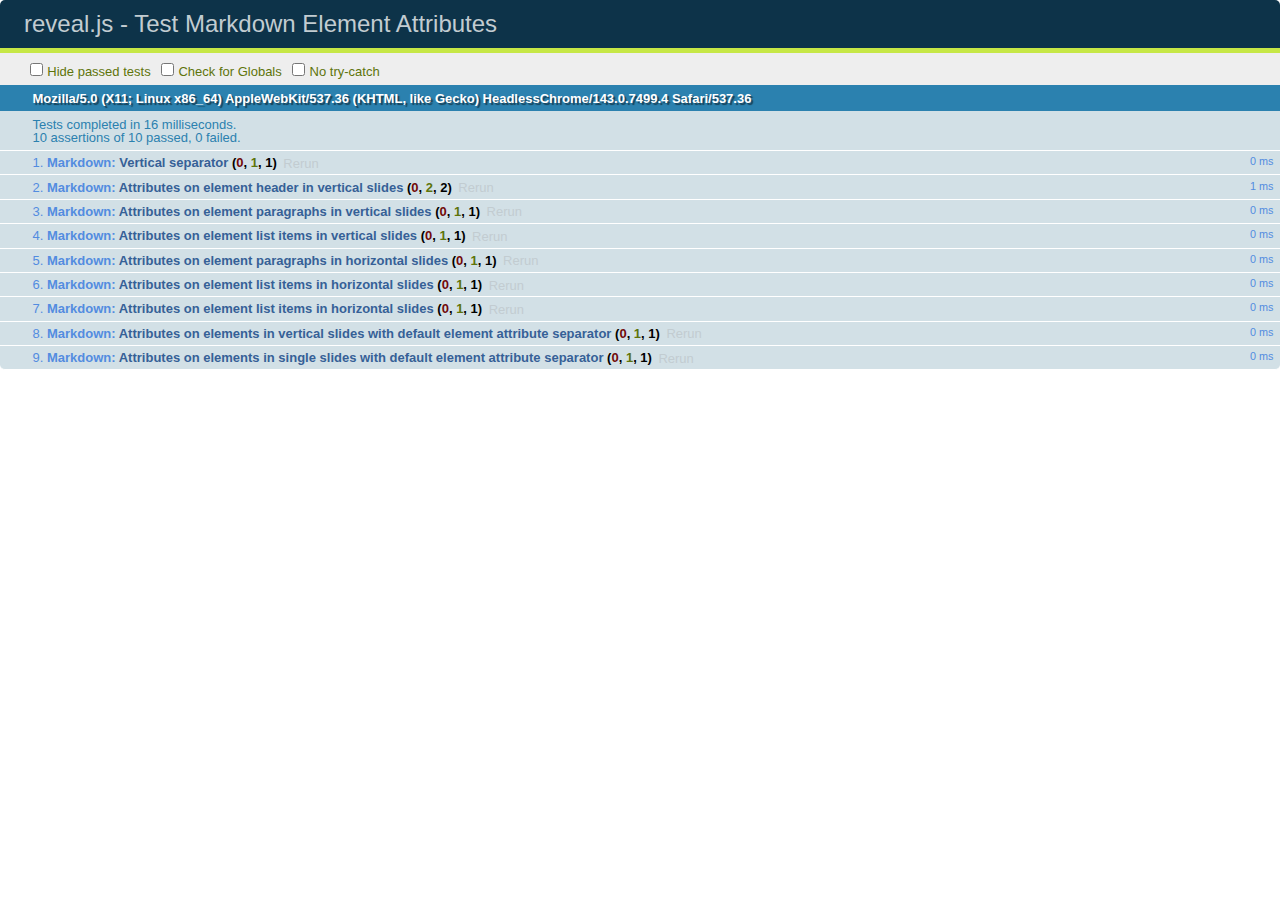
<file: reveal/test/test-markdown-element-attributes.html>
<!doctype html>
<html lang="en">

	<head>
		<meta charset="utf-8">

		<title>reveal.js - Test Markdown Element Attributes</title>

		<link rel="stylesheet" href="../css/reveal.min.css">
		<link rel="stylesheet" href="qunit-1.12.0.css">
	</head>

	<body style="overflow: auto;">

		<div id="qunit"></div>
		<div id="qunit-fixture"></div>

		<div class="reveal" style="display: none;">

			<div class="slides">

				<!-- <section data-markdown="example.md" data-separator="^\n\n\n" data-vertical="^\n\n"></section> -->

				<!-- Slides are separated by newline + three dashes + newline, vertical slides identical but two dashes -->
				<section data-markdown data-separator="^\n---\n$" data-vertical="^\n--\n$" data-element-attributes="{_\s*?([^}]+?)}">>
					<script type="text/template">
						## Slide 1.1
						<!-- {_class="fragment fade-out" data-fragment-index="1"} -->

						--

						## Slide 1.2
						<!-- {_class="fragment shrink"} -->

						Paragraph 1
						<!-- {_class="fragment grow"} -->

						Paragraph 2
						<!-- {_class="fragment grow"} -->

						- list item 1 <!-- {_class="fragment roll-in"} -->
						- list item 2 <!-- {_class="fragment roll-in"} -->
						- list item 3 <!-- {_class="fragment roll-in"} -->


						---

						## Slide 2


						Paragraph 1.2  
						multi-line <!-- {_class="fragment highlight-red"} -->

						Paragraph 2.2 <!-- {_class="fragment highlight-red"} -->

						Paragraph 2.3 <!-- {_class="fragment highlight-red"} -->

						Paragraph 2.4 <!-- {_class="fragment highlight-red"} -->

						- list item 1 <!-- {_class="fragment highlight-green"} -->
						- list item 2<!-- {_class="fragment highlight-green"} -->
						- list item 3<!-- {_class="fragment highlight-green"} -->
						- list item 4
						<!-- {_class="fragment highlight-green"} -->
						- list item 5<!-- {_class="fragment highlight-green"} -->

						Test

						![Example Picture](examples/assets/image2.png)
						<!-- {_class="reveal stretch"} -->

					</script>
				</section>



				<section 	data-markdown data-separator="^\n\n\n"
									data-vertical="^\n\n"
									data-notes="^Note:"
									data-charset="utf-8">
					<script type="text/template">
						# Test attributes in Markdown with default separator
						## Slide 1 Def <!-- .element: class="fragment highlight-red" data-fragment-index="1" -->


						## Slide 2 Def
						<!-- .element: class="fragment highlight-red" -->

					</script>
				</section>

				<section data-markdown>
				  <script type="text/template">
					## Hello world
					A paragraph
					<!-- .element: class="fragment highlight-blue" -->
				  </script>
				</section>

				<section data-markdown>
				  <script type="text/template">
					## Hello world

					Multiple  
					Line
					<!-- .element: class="fragment highlight-blue" -->
				  </script>
				</section>

				<section data-markdown>
				  <script type="text/template">
					## Hello world

					Test<!-- .element: class="fragment highlight-blue" -->

					More Test
				  </script>
				</section>


			</div>

		</div>

		<script src="../lib/js/head.min.js"></script>
		<script src="../js/reveal.min.js"></script>
		<script src="../plugin/markdown/marked.js"></script>
		<script src="../plugin/markdown/markdown.js"></script>
		<script src="qunit-1.12.0.js"></script>

		<script src="test-markdown-element-attributes.js"></script>

	</body>
</html>
</file>
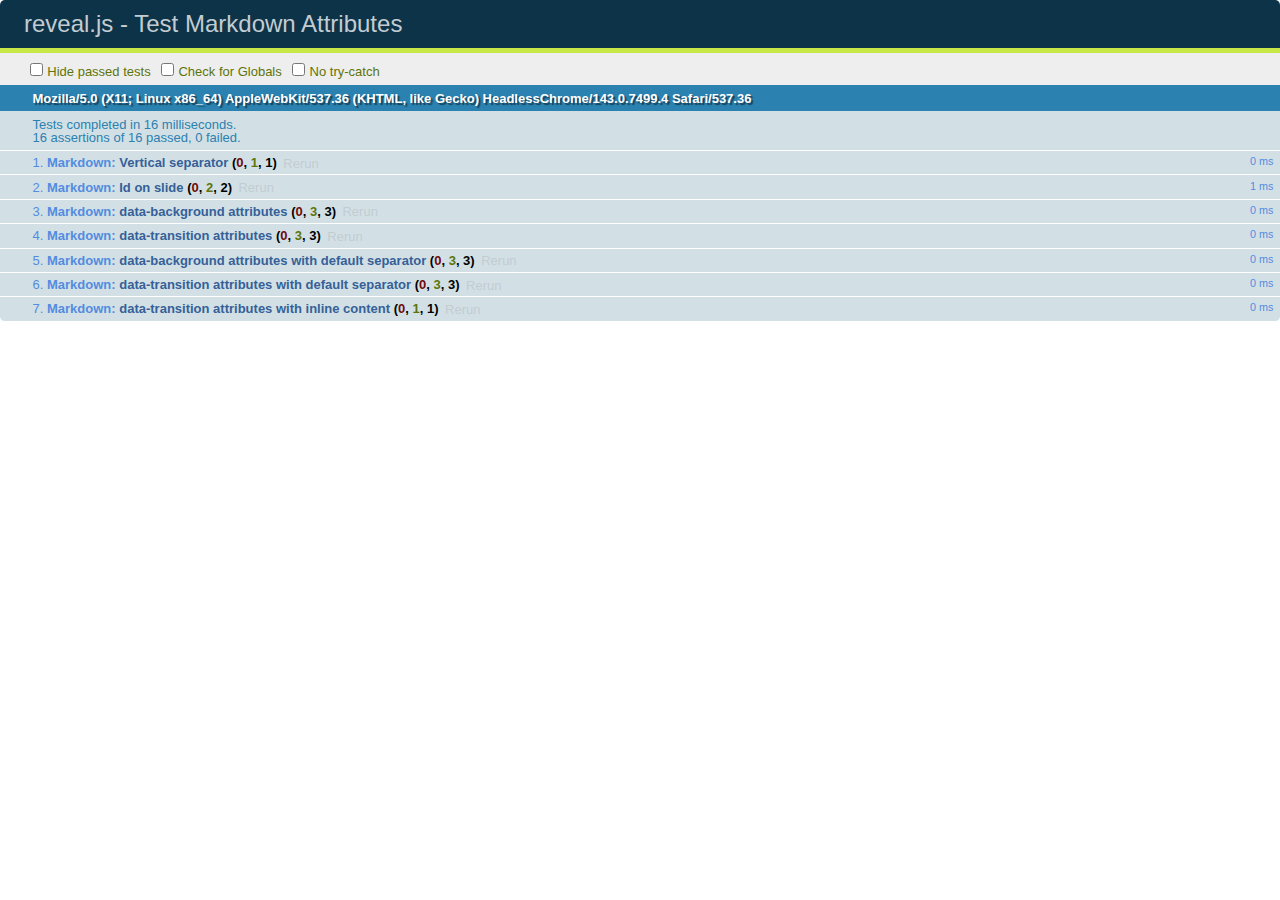
<file: reveal/test/test-markdown-slide-attributes.html>
<!doctype html>
<html lang="en">

	<head>
		<meta charset="utf-8">

		<title>reveal.js - Test Markdown Attributes</title>

		<link rel="stylesheet" href="../css/reveal.min.css">
		<link rel="stylesheet" href="qunit-1.12.0.css">
	</head>

	<body style="overflow: auto;">

		<div id="qunit"></div>
		<div id="qunit-fixture"></div>

		<div class="reveal" style="display: none;">

			<div class="slides">

				<!-- <section data-markdown="example.md" data-separator="^\n\n\n" data-vertical="^\n\n"></section> -->

				<!-- Slides are separated by three lines, vertical slides by two lines, attributes are one any line starting with (spaces and) two dashes -->
				<section 	data-markdown data-separator="^\n\n\n"
									data-vertical="^\n\n"
									data-notes="^Note:"
									data-attributes="--\s(.*?)$"
									data-charset="utf-8">
					<script type="text/template">
						# Test attributes in Markdown
						## Slide 1



						## Slide 2
						<!-- -- id="slide2" data-transition="zoom" data-background="#A0C66B" -->


						## Slide 2.1
						<!-- -- data-background="#ff0000" data-transition="fade" -->


						## Slide 2.2
						[Link to Slide2](#/slide2)



						## Slide 3
						<!-- -- data-transition="zoom" data-background="#C6916B" -->



						## Slide 4
					</script>
				</section>

				<section 	data-markdown data-separator="^\n\n\n"
									data-vertical="^\n\n"
									data-notes="^Note:"
									data-charset="utf-8">
					<script type="text/template">
						# Test attributes in Markdown with default separator
						## Slide 1 Def



						## Slide 2 Def
						<!-- .slide: id="slide2def" data-transition="concave" data-background="#A7C66B" -->


						## Slide 2.1 Def
						<!-- .slide: data-background="#f70000" data-transition="page" -->


						## Slide 2.2 Def
						[Link to Slide2](#/slide2def)



						## Slide 3 Def
						<!-- .slide: data-transition="concave" data-background="#C7916B" -->



						## Slide 4
					</script>
				</section>

				<section data-markdown>
					<script type="text/template">
						<!-- .slide: data-background="#ff0000" -->
						## Hello world
					</script>
				</section>

				<section data-markdown>
					<script type="text/template">
						## Hello world
						<!-- .slide: data-background="#ff0000" -->
					</script>
				</section>

				<section data-markdown>
					<script type="text/template">
						## Hello world

						Test
						<!-- .slide: data-background="#ff0000" -->

						More Test
					</script>
				</section>

			</div>

		</div>

		<script src="../lib/js/head.min.js"></script>
		<script src="../js/reveal.min.js"></script>
		<script src="../plugin/markdown/marked.js"></script>
		<script src="../plugin/markdown/markdown.js"></script>
		<script src="qunit-1.12.0.js"></script>

		<script src="test-markdown-slide-attributes.js"></script>

	</body>
</html>
</file>
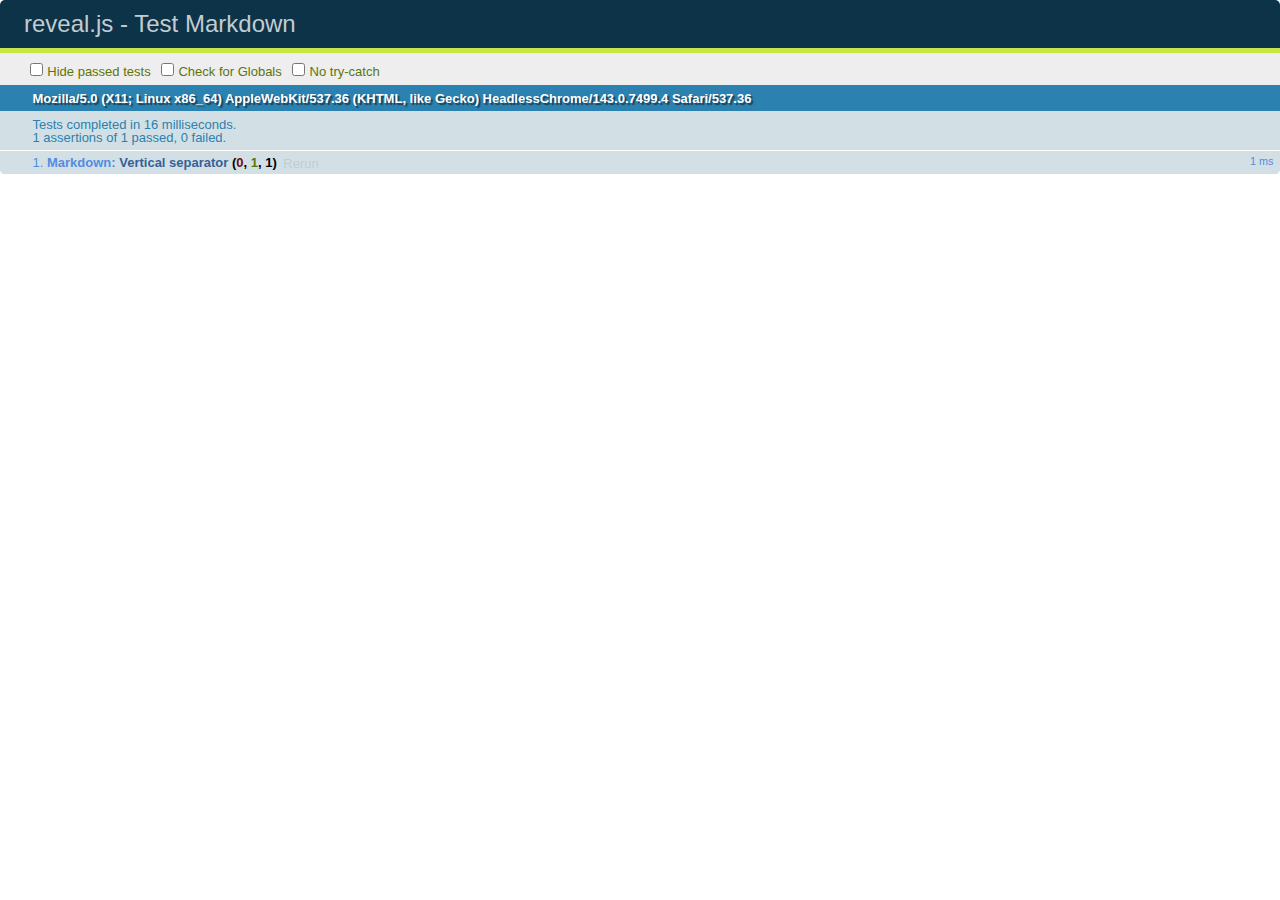
<file: reveal/test/test-markdown.html>
<!doctype html>
<html lang="en">

	<head>
		<meta charset="utf-8">

		<title>reveal.js - Test Markdown</title>

		<link rel="stylesheet" href="../css/reveal.min.css">
		<link rel="stylesheet" href="qunit-1.12.0.css">
	</head>

	<body style="overflow: auto;">

		<div id="qunit"></div>
  		<div id="qunit-fixture"></div>

		<div class="reveal" style="display: none;">

			<div class="slides">

				<!-- <section data-markdown="example.md" data-separator="^\n\n\n" data-vertical="^\n\n"></section> -->

				<!-- Slides are separated by newline + three dashes + newline, vertical slides identical but two dashes -->
				<section data-markdown data-separator="^\n---\n$" data-vertical="^\n--\n$">
					<script type="text/template">
						## Slide 1.1

						--

						## Slide 1.2

						---

						## Slide 2
					</script>
				</section>

			</div>

		</div>

		<script src="../lib/js/head.min.js"></script>
		<script src="../js/reveal.min.js"></script>
		<script src="../plugin/markdown/marked.js"></script>
		<script src="../plugin/markdown/markdown.js"></script>
		<script src="qunit-1.12.0.js"></script>

		<script src="test-markdown.js"></script>

	</body>
</html>
</file>
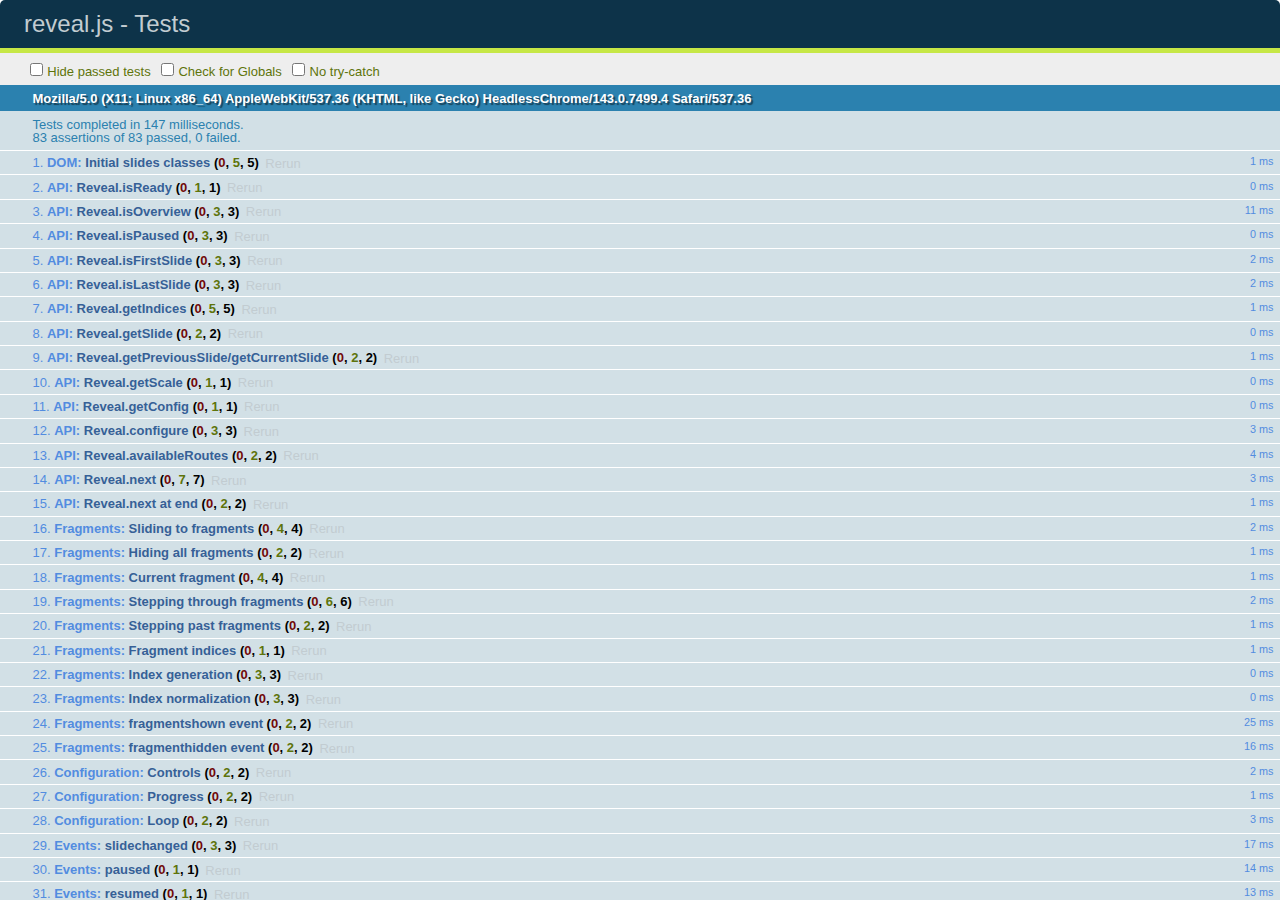
<file: reveal/test/test.html>
<!doctype html>
<html lang="en">

	<head>
		<meta charset="utf-8">

		<title>reveal.js - Tests</title>

		<link rel="stylesheet" href="../css/reveal.min.css">
		<link rel="stylesheet" href="qunit-1.12.0.css">
	</head>

	<body style="overflow: auto;">

		<div id="qunit"></div>
  		<div id="qunit-fixture"></div>

		<div class="reveal" style="display: none;">

			<div class="slides">

				<section>
					<h1>1</h1>
				</section>

				<section>
					<section>
						<h1>2.1</h1>
					</section>
					<section>
						<h1>2.2</h1>
					</section>
					<section>
						<h1>2.3</h1>
					</section>
				</section>

				<section id="fragment-slides">
					<section>
						<h1>3.1</h1>
						<ul>
							<li class="fragment">4.1</li>
							<li class="fragment">4.2</li>
							<li class="fragment">4.3</li>
						</ul>
					</section>

					<section>
						<h1>3.2</h1>
						<ul>
							<li class="fragment" data-fragment-index="0">4.1</li>
							<li class="fragment" data-fragment-index="0">4.2</li>
						</ul>
					</section>

					<section>
						<h1>3.3</h1>
						<ul>
							<li class="fragment" data-fragment-index="1">3.3.1</li>
							<li class="fragment" data-fragment-index="4">3.3.2</li>
							<li class="fragment" data-fragment-index="4">3.3.3</li>
						</ul>
					</section>
				</section>

				<section>
					<h1>4</h1>
				</section>

			</div>

		</div>

		<script src="../lib/js/head.min.js"></script>
		<script src="../js/reveal.min.js"></script>
		<script src="qunit-1.12.0.js"></script>

		<script src="test.js"></script>

	</body>
</html>
</file>
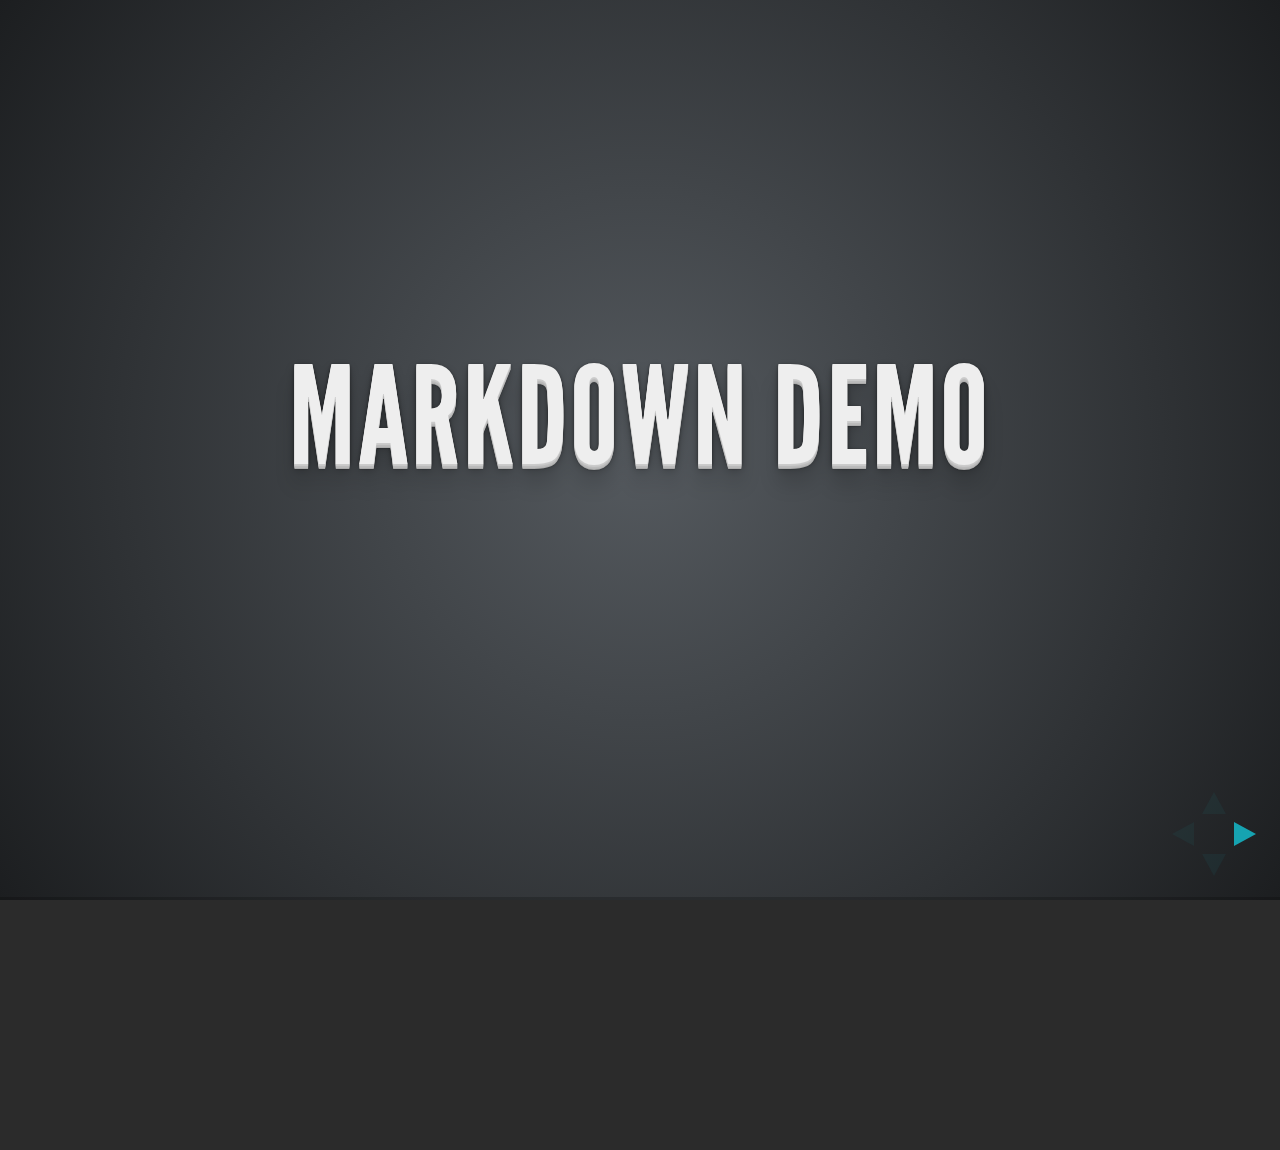
<file: reveal/plugin/markdown/example.html>
<!doctype html>
<html lang="en">

	<head>
		<meta charset="utf-8">

		<title>reveal.js - Markdown Demo</title>

		<link rel="stylesheet" href="../../css/reveal.css">
		<link rel="stylesheet" href="../../css/theme/default.css" id="theme">

        <link rel="stylesheet" href="../../lib/css/zenburn.css">
	</head>

	<body>

		<div class="reveal">

			<div class="slides">

                <!-- Use external markdown resource, separate slides by three newlines; vertical slides by two newlines -->
                <section data-markdown="example.md" data-separator="^\n\n\n" data-vertical="^\n\n"></section>

                <!-- Slides are separated by three dashes (quick 'n dirty regular expression) -->
                <section data-markdown data-separator="---">
                    <script type="text/template">
                        ## Demo 1
                        Slide 1
                        ---
                        ## Demo 1
                        Slide 2
                        ---
                        ## Demo 1
                        Slide 3
                    </script>
                </section>

                <!-- Slides are separated by newline + three dashes + newline, vertical slides identical but two dashes -->
                <section data-markdown data-separator="^\n---\n$" data-vertical="^\n--\n$">
                    <script type="text/template">
                        ## Demo 2
                        Slide 1.1

                        --

                        ## Demo 2
                        Slide 1.2

                        ---

                        ## Demo 2
                        Slide 2
                    </script>
                </section>

                <!-- No "extra" slides, since there are no separators defined (so they'll become horizontal rulers) -->
                <section data-markdown>
                    <script type="text/template">
                        A

                        ---

                        B

                        ---

                        C
                    </script>
                </section>

                <!-- Slide attributes -->
                <section data-markdown>
                    <script type="text/template">
                        <!-- .slide: data-background="#000000" -->
                        ## Slide attributes
                    </script>
                </section>

                <!-- Element attributes -->
                <section data-markdown>
                    <script type="text/template">
                        ## Element attributes
                        - Item 1 <!-- .element: class="fragment" data-fragment-index="2" -->
                        - Item 2 <!-- .element: class="fragment" data-fragment-index="1" -->
                    </script>
                </section>

                <!-- Code -->
                <section data-markdown>
                    <script type="text/template">
                        ```php
                        public function foo()
                        {
                            $foo = array(
                                'bar' => 'bar'
                            )
                        }
                        ```
                    </script>
                </section>

            </div>
		</div>

		<script src="../../lib/js/head.min.js"></script>
		<script src="../../js/reveal.js"></script>

		<script>

			Reveal.initialize({
				controls: true,
				progress: true,
				history: true,
				center: true,

				// Optional libraries used to extend on reveal.js
				dependencies: [
					{ src: '../../lib/js/classList.js', condition: function() { return !document.body.classList; } },
					{ src: 'marked.js', condition: function() { return !!document.querySelector( '[data-markdown]' ); } },
                    { src: 'markdown.js', condition: function() { return !!document.querySelector( '[data-markdown]' ); } },
                    { src: '../highlight/highlight.js', async: true, callback: function() { hljs.initHighlightingOnLoad(); } },
					{ src: '../notes/notes.js' }
				]
			});

		</script>

	</body>
</html>
</file>
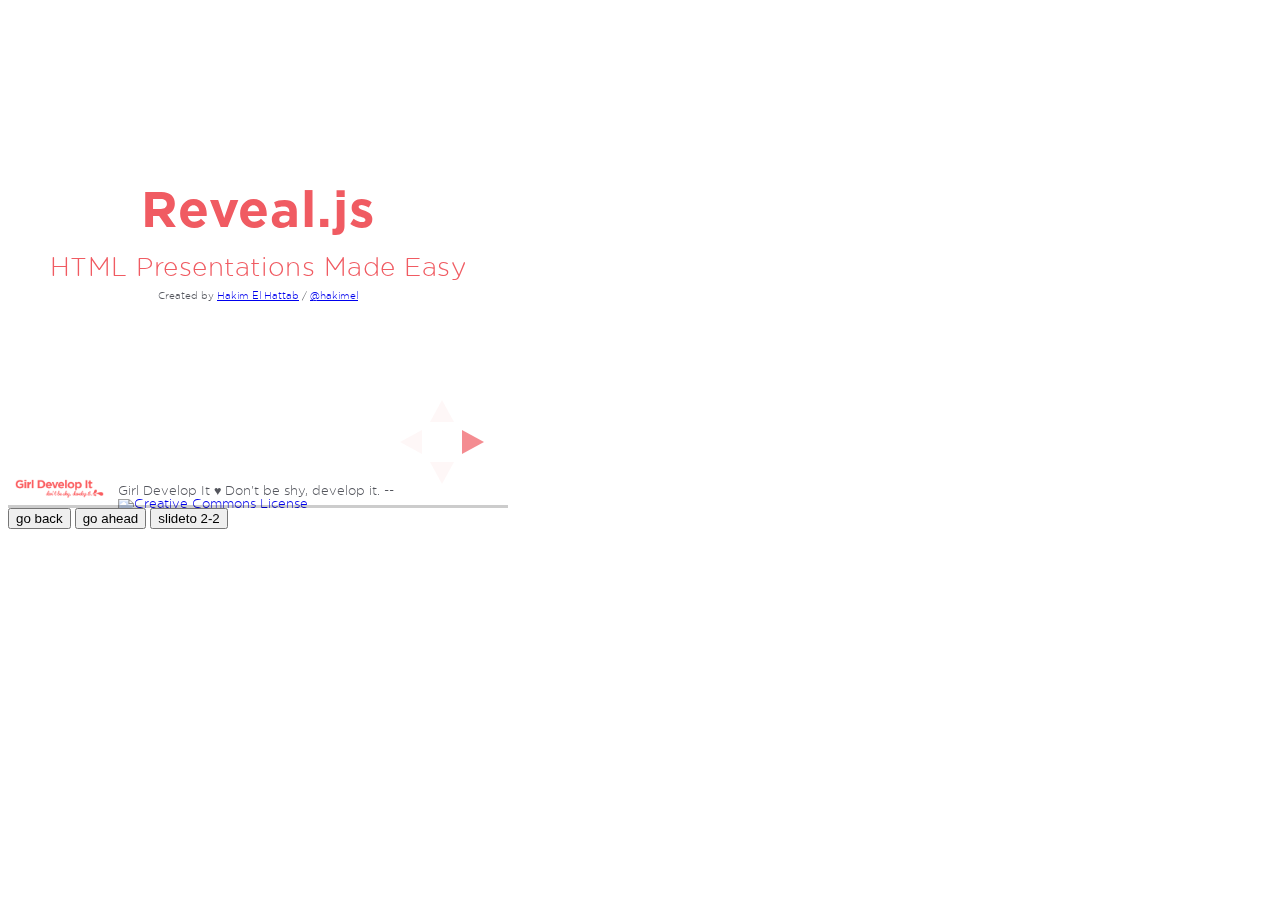
<file: reveal/plugin/postmessage/example.html>
<html>
	<body>

		<iframe id="reveal" src="../../index.html" style="border: 0;" width="500" height="500"></iframe>

		<div>
			<input id="back" type="button" value="go back"/>
			<input id="ahead" type="button" value="go ahead"/>
			<input id="slideto" type="button" value="slideto 2-2"/>
		</div>

		<script>

			(function (){

				var back = document.getElementById( 'back' ),
						ahead = document.getElementById( 'ahead' ),
						slideto = document.getElementById( 'slideto' ),
						reveal =  window.frames[0];

					back.addEventListener( 'click', function () {
						
					reveal.postMessage( JSON.stringify({method: 'prev', args: []}), '*' );
				}, false );

				ahead.addEventListener( 'click', function (){
					reveal.postMessage( JSON.stringify({method: 'next', args: []}), '*' );
				}, false );

				slideto.addEventListener( 'click', function (){
					reveal.postMessage( JSON.stringify({method: 'slide', args: [2,2]}), '*' );
				}, false );

			}());

		</script>

	</body>
</html>
</file>
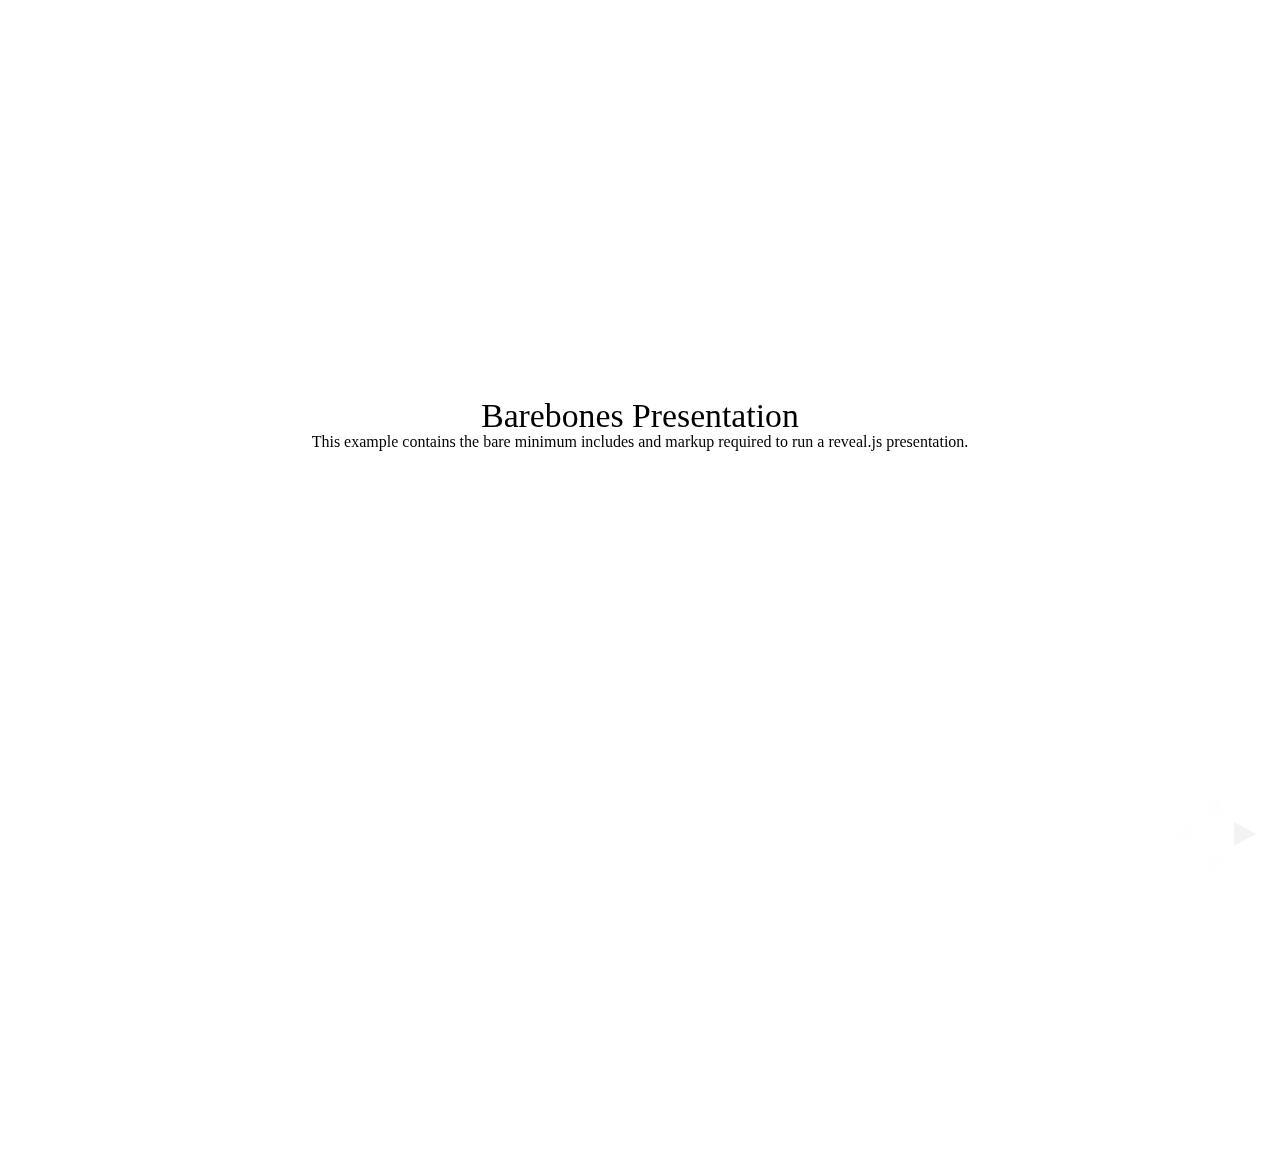
<file: reveal/test/examples/barebones.html>
<!doctype html>
<html lang="en">

	<head>
		<meta charset="utf-8">

		<title>reveal.js - Barebones</title>

		<link rel="stylesheet" href="../../css/reveal.min.css">
	</head>

	<body>

		<div class="reveal">

			<div class="slides">

				<section>
					<h2>Barebones Presentation</h2>
					<p>This example contains the bare minimum includes and markup required to run a reveal.js presentation.</p>
				</section>

				<section>
					<h2>No Theme</h2>
					<p>There's no theme included, so it will fall back on browser defaults.</p>
				</section>

			</div>

		</div>

		<script src="../../js/reveal.min.js"></script>

		<script>

			Reveal.initialize();

		</script>

	</body>
</html>
</file>
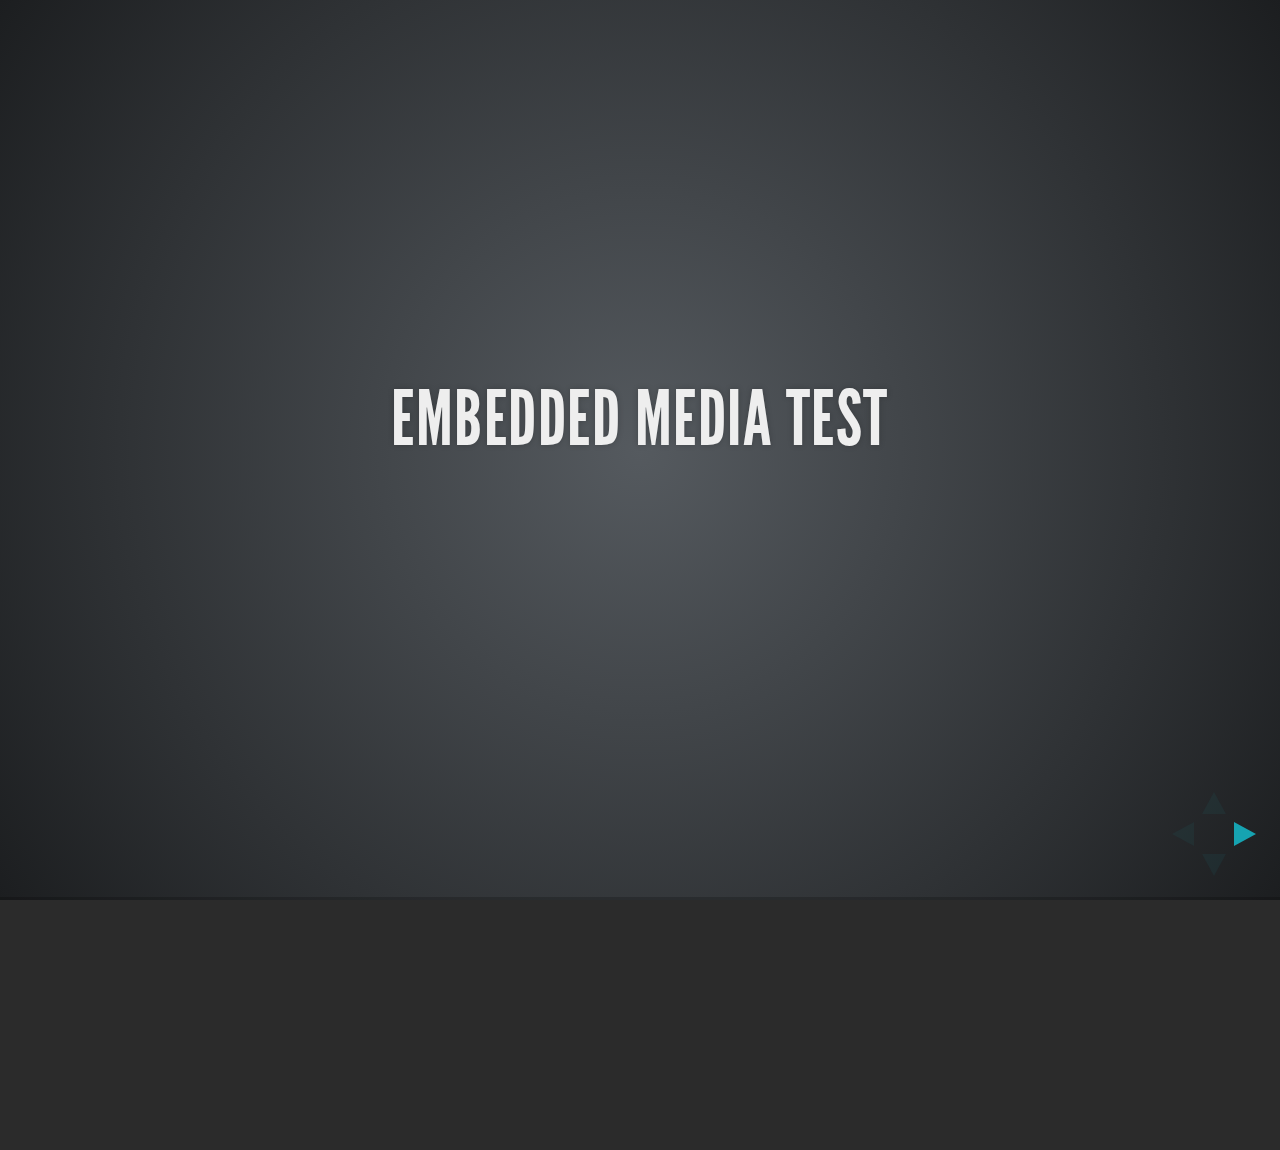
<file: reveal/test/examples/embedded-media.html>
<!doctype html>
<html lang="en">

	<head>
		<meta charset="utf-8">

		<title>reveal.js - Embedded Media</title>

		<meta name="viewport" content="width=device-width, initial-scale=1.0, maximum-scale=1.0, user-scalable=no">

		<link rel="stylesheet" href="../../css/reveal.min.css">
		<link rel="stylesheet" href="../../css/theme/default.css" id="theme">
	</head>

	<body>

		<div class="reveal">

			<div class="slides">

				<section>
					<h2>Embedded Media Test</h2>
				</section>

				<section>
					<iframe data-autoplay width="420" height="345" src="http://www.youtube.com/embed/l3RQZ4mcr1c"></iframe>
				</section>

				<section>
					<h2>Empty Slide</h2>
				</section>

			</div>

		</div>

		<script src="../../lib/js/head.min.js"></script>
		<script src="../../js/reveal.min.js"></script>

		<script>

			Reveal.initialize({
				transition: 'linear'
			});

		</script>

	</body>
</html>
</file>
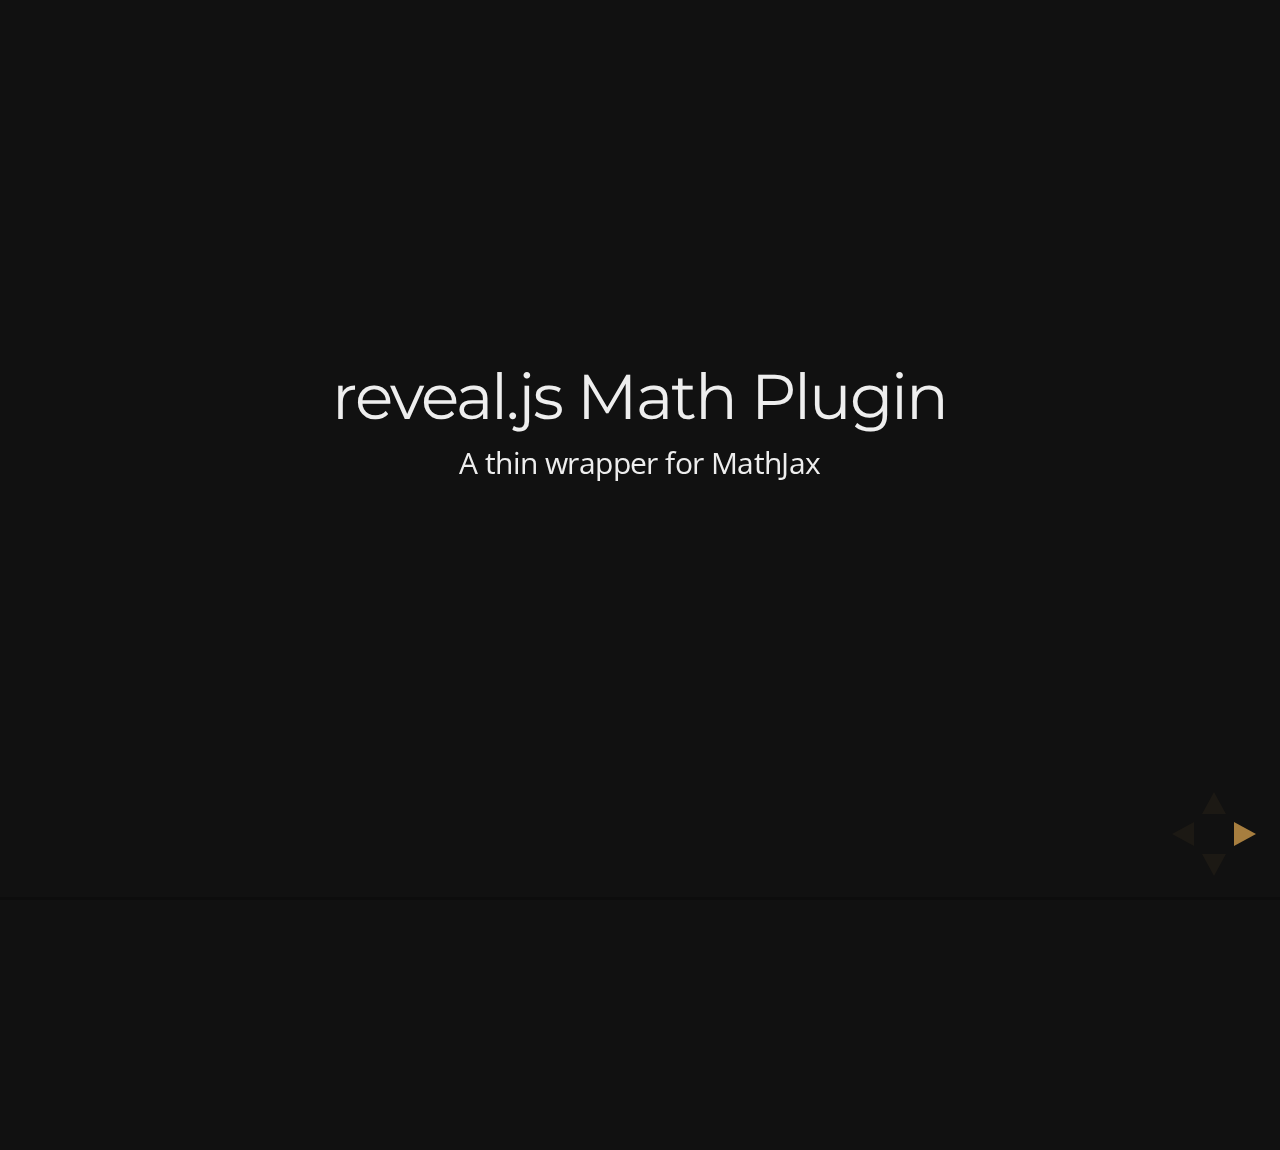
<file: reveal/test/examples/math.html>
<!doctype html>
<html lang="en">

	<head>
		<meta charset="utf-8">

		<title>reveal.js - Math Plugin</title>

		<meta name="viewport" content="width=device-width, initial-scale=1.0, maximum-scale=1.0, user-scalable=no">

		<link rel="stylesheet" href="../../css/reveal.min.css">
		<link rel="stylesheet" href="../../css/theme/night.css" id="theme">
	</head>

	<body>

		<div class="reveal">

			<div class="slides">

				<section>
					<h2>reveal.js Math Plugin</h2>
					<p>A thin wrapper for MathJax</p>
				</section>

				<section>
					<h3>The Lorenz Equations</h3>

					\[\begin{aligned}
					\dot{x} &amp; = \sigma(y-x) \\
					\dot{y} &amp; = \rho x - y - xz \\
					\dot{z} &amp; = -\beta z + xy
					\end{aligned} \]
				</section>

				<section>
					<h3>The Cauchy-Schwarz Inequality</h3>

					<script type="math/tex; mode=display">
						\left( \sum_{k=1}^n a_k b_k \right)^2 \leq \left( \sum_{k=1}^n a_k^2 \right) \left( \sum_{k=1}^n b_k^2 \right)
					</script>
				</section>

				<section>
					<h3>A Cross Product Formula</h3>

					\[\mathbf{V}_1 \times \mathbf{V}_2 =  \begin{vmatrix}
					\mathbf{i} &amp; \mathbf{j} &amp; \mathbf{k} \\
					\frac{\partial X}{\partial u} &amp;  \frac{\partial Y}{\partial u} &amp; 0 \\
					\frac{\partial X}{\partial v} &amp;  \frac{\partial Y}{\partial v} &amp; 0
					\end{vmatrix}  \]
				</section>

				<section>
					<h3>The probability of getting \(k\) heads when flipping \(n\) coins is</h3>

					\[P(E)   = {n \choose k} p^k (1-p)^{ n-k} \]
				</section>

				<section>
					<h3>An Identity of Ramanujan</h3>

					\[ \frac{1}{\Bigl(\sqrt{\phi \sqrt{5}}-\phi\Bigr) e^{\frac25 \pi}} =
					1+\frac{e^{-2\pi}} {1+\frac{e^{-4\pi}} {1+\frac{e^{-6\pi}}
					{1+\frac{e^{-8\pi}} {1+\ldots} } } } \]
				</section>

				<section>
					<h3>A Rogers-Ramanujan Identity</h3>

					\[  1 +  \frac{q^2}{(1-q)}+\frac{q^6}{(1-q)(1-q^2)}+\cdots =
					\prod_{j=0}^{\infty}\frac{1}{(1-q^{5j+2})(1-q^{5j+3})}\]
				</section>

				<section>
					<h3>Maxwell&#8217;s Equations</h3>

					\[  \begin{aligned}
					\nabla \times \vec{\mathbf{B}} -\, \frac1c\, \frac{\partial\vec{\mathbf{E}}}{\partial t} &amp; = \frac{4\pi}{c}\vec{\mathbf{j}} \\   \nabla \cdot \vec{\mathbf{E}} &amp; = 4 \pi \rho \\
					\nabla \times \vec{\mathbf{E}}\, +\, \frac1c\, \frac{\partial\vec{\mathbf{B}}}{\partial t} &amp; = \vec{\mathbf{0}} \\
					\nabla \cdot \vec{\mathbf{B}} &amp; = 0 \end{aligned}
					\]
				</section>

				<section>
					<section>
						<h3>The Lorenz Equations</h3>

						<div class="fragment">
							\[\begin{aligned}
							\dot{x} &amp; = \sigma(y-x) \\
							\dot{y} &amp; = \rho x - y - xz \\
							\dot{z} &amp; = -\beta z + xy
							\end{aligned} \]
						</div>
					</section>

					<section>
						<h3>The Cauchy-Schwarz Inequality</h3>

						<div class="fragment">
							\[ \left( \sum_{k=1}^n a_k b_k \right)^2 \leq \left( \sum_{k=1}^n a_k^2 \right) \left( \sum_{k=1}^n b_k^2 \right) \]
						</div>
					</section>

					<section>
						<h3>A Cross Product Formula</h3>

						<div class="fragment">
							\[\mathbf{V}_1 \times \mathbf{V}_2 =  \begin{vmatrix}
							\mathbf{i} &amp; \mathbf{j} &amp; \mathbf{k} \\
							\frac{\partial X}{\partial u} &amp;  \frac{\partial Y}{\partial u} &amp; 0 \\
							\frac{\partial X}{\partial v} &amp;  \frac{\partial Y}{\partial v} &amp; 0
							\end{vmatrix}  \]
						</div>
					</section>

					<section>
						<h3>The probability of getting \(k\) heads when flipping \(n\) coins is</h3>

						<div class="fragment">
							\[P(E)   = {n \choose k} p^k (1-p)^{ n-k} \]
						</div>
					</section>

					<section>
						<h3>An Identity of Ramanujan</h3>

						<div class="fragment">
							\[ \frac{1}{\Bigl(\sqrt{\phi \sqrt{5}}-\phi\Bigr) e^{\frac25 \pi}} =
							1+\frac{e^{-2\pi}} {1+\frac{e^{-4\pi}} {1+\frac{e^{-6\pi}}
							{1+\frac{e^{-8\pi}} {1+\ldots} } } } \]
						</div>
					</section>

					<section>
						<h3>A Rogers-Ramanujan Identity</h3>

						<div class="fragment">
							\[  1 +  \frac{q^2}{(1-q)}+\frac{q^6}{(1-q)(1-q^2)}+\cdots =
							\prod_{j=0}^{\infty}\frac{1}{(1-q^{5j+2})(1-q^{5j+3})}\]
						</div>
					</section>

					<section>
						<h3>Maxwell&#8217;s Equations</h3>

						<div class="fragment">
							\[  \begin{aligned}
							\nabla \times \vec{\mathbf{B}} -\, \frac1c\, \frac{\partial\vec{\mathbf{E}}}{\partial t} &amp; = \frac{4\pi}{c}\vec{\mathbf{j}} \\   \nabla \cdot \vec{\mathbf{E}} &amp; = 4 \pi \rho \\
							\nabla \times \vec{\mathbf{E}}\, +\, \frac1c\, \frac{\partial\vec{\mathbf{B}}}{\partial t} &amp; = \vec{\mathbf{0}} \\
							\nabla \cdot \vec{\mathbf{B}} &amp; = 0 \end{aligned}
							\]
						</div>
					</section>
				</section>

			</div>

		</div>

		<script src="../../lib/js/head.min.js"></script>
		<script src="../../js/reveal.min.js"></script>

		<script>

			Reveal.initialize({
				history: true,
				transition: 'linear',

				math: {
					// mathjax: 'http://cdn.mathjax.org/mathjax/latest/MathJax.js',
					config: 'TeX-AMS_HTML-full'
				},

				dependencies: [
					{ src: '../../lib/js/classList.js' },
					{ src: '../../plugin/math/math.js', async: true }
				]
			});

		</script>

	</body>
</html>
</file>
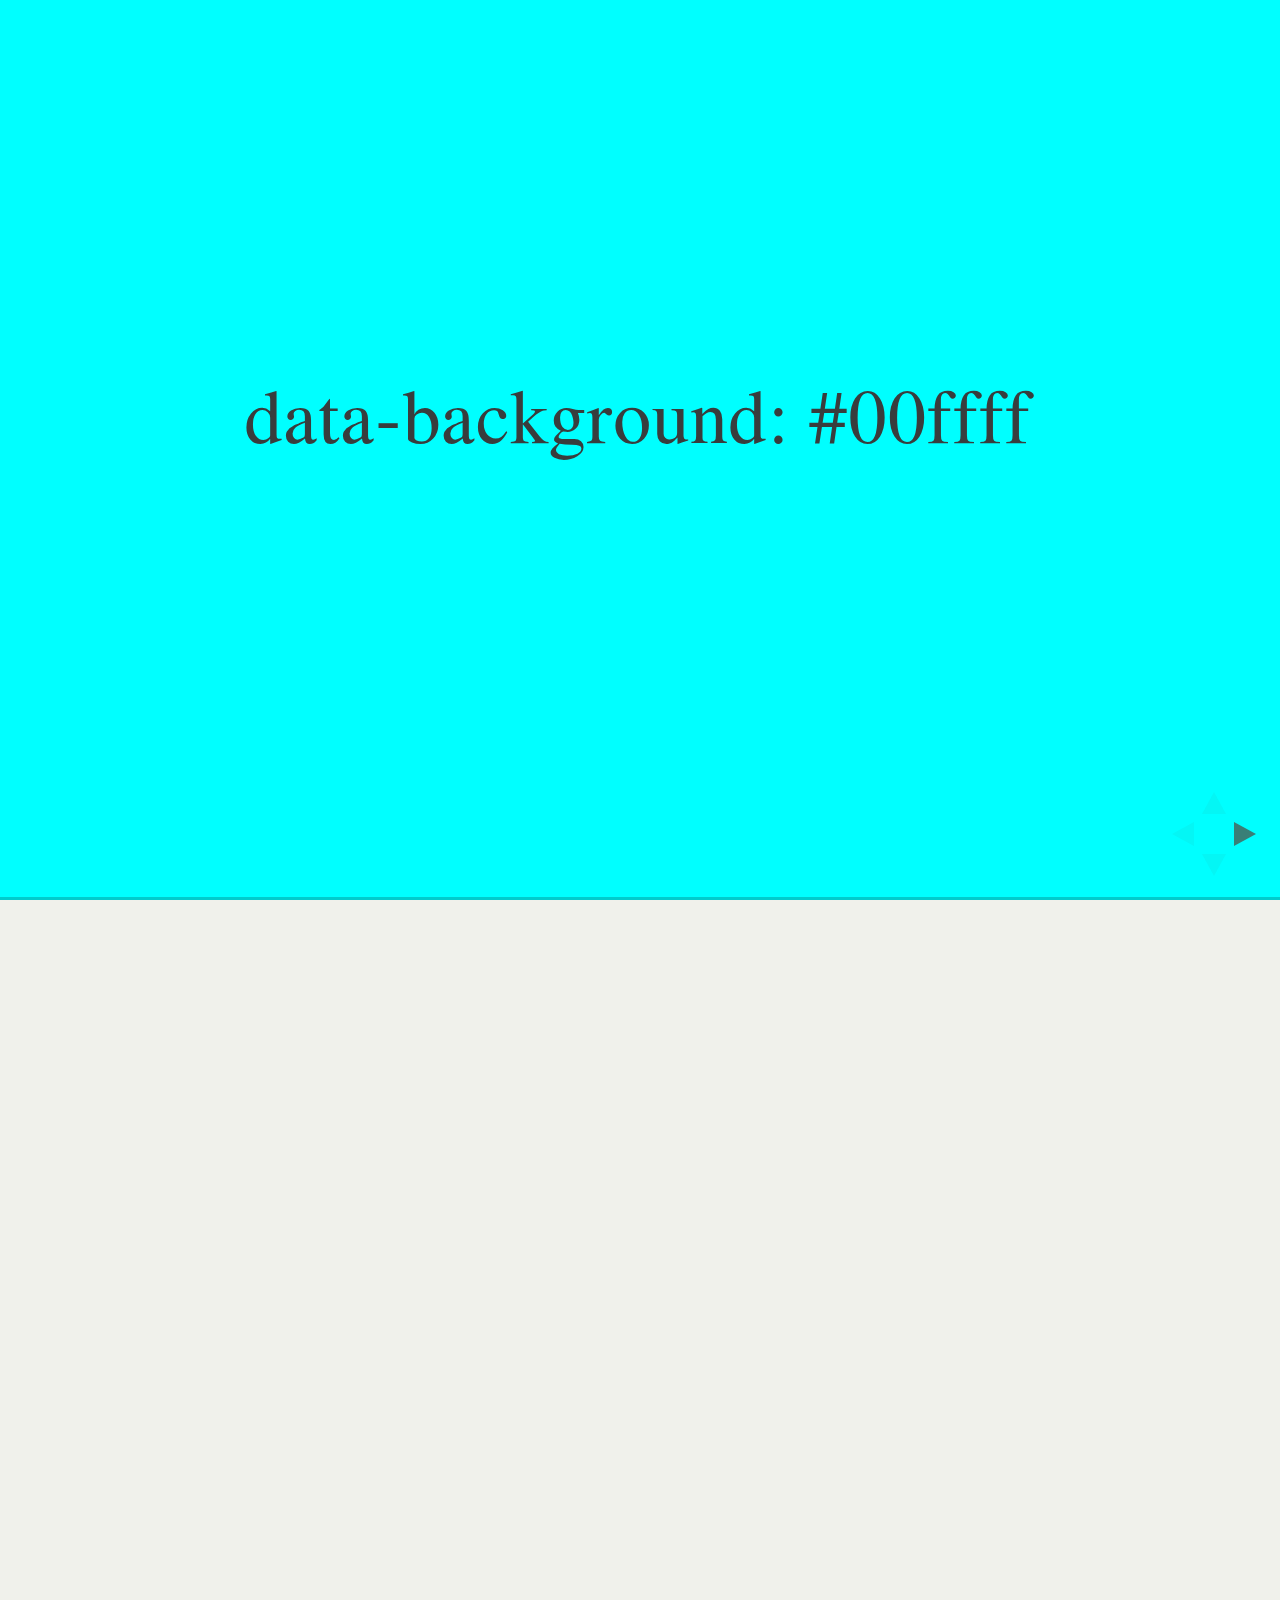
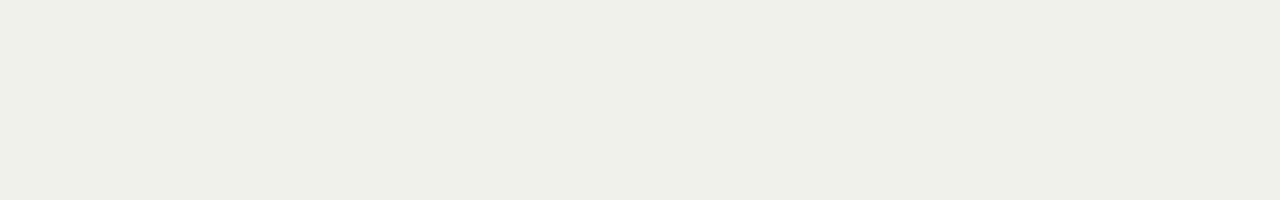
<file: reveal/test/examples/slide-backgrounds.html>
<!doctype html>
<html lang="en">

	<head>
		<meta charset="utf-8">

		<title>reveal.js - Slide Backgrounds</title>

		<meta name="viewport" content="width=device-width, initial-scale=1.0, maximum-scale=1.0, user-scalable=no">

		<link rel="stylesheet" href="../../css/reveal.min.css">
		<link rel="stylesheet" href="../../css/theme/serif.css" id="theme">
	</head>

	<body>

		<div class="reveal">

			<div class="slides">

				<section data-background="#00ffff">
					<h2>data-background: #00ffff</h2>
				</section>

				<section data-background="#bb00bb">
					<h2>data-background: #bb00bb</h2>
				</section>

				<section>
					<section data-background="#ff0000">
						<h2>data-background: #ff0000</h2>
					</section>
					<section data-background="rgba(0, 0, 0, 0.2)">
						<h2>data-background: rgba(0, 0, 0, 0.2)</h2>
					</section>
					<section data-background="salmon">
						<h2>data-background: salmon</h2>
					</section>
				</section>

				<section data-background="rgba(0, 100, 100, 0.2)">
					<section>
						<h2>Background applied to stack</h2>
					</section>
					<section>
						<h2>Background applied to stack</h2>
					</section>
					<section data-background="rgba(100, 0, 0, 0.2)">
						<h2>Background applied to slide inside of stack</h2>
					</section>
				</section>

				<section data-background-transition="slide" data-background="assets/image1.png" style="background: rgba(255,255,255,0.9)">
					<h2>Background image</h2>
				</section>

				<section>
					<section data-background-transition="slide" data-background="assets/image1.png" style="background: rgba(255,255,255,0.9)">
						<h2>Background image</h2>
					</section>
					<section data-background-transition="slide" data-background="assets/image1.png" style="background: rgba(255,255,255,0.9)">
						<h2>Background image</h2>
					</section>
				</section>

				<section data-background="assets/image2.png" data-background-size="100px" data-background-repeat="repeat" data-background-color="#111" style="background: rgba(255,255,255,0.9)">
					<h2>Background image</h2>
					<pre>data-background-size="100px" data-background-repeat="repeat" data-background-color="#111"</pre>
				</section>

				<section data-background="#888888">
					<h2>Same background twice (1/2)</h2>
				</section>
				<section data-background="#888888">
					<h2>Same background twice (2/2)</h2>
				</section>

				<section>
					<section data-background="#417203">
						<h2>Same background twice vertical (1/2)</h2>
					</section>
					<section data-background="#417203">
						<h2>Same background twice vertical (2/2)</h2>
					</section>
				</section>

				<section data-background="#934f4d">
					<h2>Same background from horizontal to vertical (1/3)</h2>
				</section>
				<section>
					<section data-background="#934f4d">
						<h2>Same background from horizontal to vertical (2/3)</h2>
					</section>
					<section data-background="#934f4d">
						<h2>Same background from horizontal to vertical (3/3)</h2>
					</section>
				</section>

			</div>

		</div>

		<script src="../../lib/js/head.min.js"></script>
		<script src="../../js/reveal.min.js"></script>

		<script>

			// Full list of configuration options available here:
			// https://github.com/hakimel/reveal.js#configuration
			Reveal.initialize({
				center: true,
				// rtl: true,

				transition: 'linear',
				// transitionSpeed: 'slow',
				// backgroundTransition: 'slide'
			});

		</script>

	</body>
</html>
</file>
<file: reveal/css/reveal.css>
@charset "UTF-8";

/*!
 * reveal.js
 * http://lab.hakim.se/reveal-js
 * MIT licensed
 *
 * Copyright (C) 2014 Hakim El Hattab, http://hakim.se
 */


/*********************************************
 * RESET STYLES
 *********************************************/

html, body, .reveal div, .reveal span, .reveal applet, .reveal object, .reveal iframe,
.reveal h1, .reveal h2, .reveal h3, .reveal h4, .reveal h5, .reveal h6, .reveal p, .reveal blockquote, .reveal pre,
.reveal a, .reveal abbr, .reveal acronym, .reveal address, .reveal big, .reveal cite, .reveal code,
.reveal del, .reveal dfn, .reveal em, .reveal img, .reveal ins, .reveal kbd, .reveal q, .reveal s, .reveal samp,
.reveal small, .reveal strike, .reveal strong, .reveal sub, .reveal sup, .reveal tt, .reveal var,
.reveal b, .reveal u, .reveal i, .reveal center,
.reveal dl, .reveal dt, .reveal dd, .reveal ol, .reveal ul, .reveal li,
.reveal fieldset, .reveal form, .reveal label, .reveal legend,
.reveal table, .reveal caption, .reveal tbody, .reveal tfoot, .reveal thead, .reveal tr, .reveal th, .reveal td,
.reveal article, .reveal aside, .reveal canvas, .reveal details, .reveal embed,
.reveal figure, .reveal figcaption, .reveal footer, .reveal header, .reveal hgroup,
.reveal menu, .reveal nav, .reveal output, .reveal ruby, .reveal section, .reveal summary,
.reveal time, .reveal mark, .reveal audio, video {
	margin: 0;
	padding: 0;
	border: 0;
	font-size: 100%;
	font: inherit;
	vertical-align: baseline;
}

.reveal article, .reveal aside, .reveal details, .reveal figcaption, .reveal figure,
.reveal footer, .reveal header, .reveal hgroup, .reveal menu, .reveal nav, .reveal section {
	display: block;
}


/*********************************************
 * GLOBAL STYLES
 *********************************************/

html,
body {
	width: 100%;
	height: 100%;
	overflow: hidden;
}

body {
	position: relative;
	line-height: 1;
}

::selection {
	background: #FF5E99;
	color: #fff;
	text-shadow: none;
}


/*********************************************
 * HEADERS
 *********************************************/

.reveal h1,
.reveal h2,
.reveal h3,
.reveal h4,
.reveal h5,
.reveal h6 {
	-webkit-hyphens: auto;
	   -moz-hyphens: auto;
	        hyphens: auto;

	word-wrap: break-word;
	line-height: 1;
}

.reveal h1 { font-size: 3.77em; }
.reveal h2 { font-size: 2.11em;	}
.reveal h3 { font-size: 1.55em;	}
.reveal h4 { font-size: 1em;	}


/*********************************************
 * VIEW FRAGMENTS
 *********************************************/

.reveal .slides section .fragment {
	opacity: 0;

	-webkit-transition: all .2s ease;
	   -moz-transition: all .2s ease;
	    -ms-transition: all .2s ease;
	     -o-transition: all .2s ease;
	        transition: all .2s ease;
}
	.reveal .slides section .fragment.visible {
		opacity: 1;
	}

.reveal .slides section .fragment.grow {
	opacity: 1;
}
	.reveal .slides section .fragment.grow.visible {
		-webkit-transform: scale( 1.3 );
		   -moz-transform: scale( 1.3 );
		    -ms-transform: scale( 1.3 );
		     -o-transform: scale( 1.3 );
		        transform: scale( 1.3 );
	}

.reveal .slides section .fragment.shrink {
	opacity: 1;
}
	.reveal .slides section .fragment.shrink.visible {
		-webkit-transform: scale( 0.7 );
		   -moz-transform: scale( 0.7 );
		    -ms-transform: scale( 0.7 );
		     -o-transform: scale( 0.7 );
		        transform: scale( 0.7 );
	}

.reveal .slides section .fragment.zoom-in {
	opacity: 0;

	-webkit-transform: scale( 0.1 );
	   -moz-transform: scale( 0.1 );
	    -ms-transform: scale( 0.1 );
	     -o-transform: scale( 0.1 );
	        transform: scale( 0.1 );
}

	.reveal .slides section .fragment.zoom-in.visible {
		opacity: 1;

		-webkit-transform: scale( 1 );
		   -moz-transform: scale( 1 );
		    -ms-transform: scale( 1 );
		     -o-transform: scale( 1 );
		        transform: scale( 1 );
	}

.reveal .slides section .fragment.roll-in {
	opacity: 0;

	-webkit-transform: rotateX( 90deg );
	   -moz-transform: rotateX( 90deg );
	    -ms-transform: rotateX( 90deg );
	     -o-transform: rotateX( 90deg );
	        transform: rotateX( 90deg );
}
	.reveal .slides section .fragment.roll-in.visible {
		opacity: 1;

		-webkit-transform: rotateX( 0 );
		   -moz-transform: rotateX( 0 );
		    -ms-transform: rotateX( 0 );
		     -o-transform: rotateX( 0 );
		        transform: rotateX( 0 );
	}

.reveal .slides section .fragment.fade-out {
	opacity: 1;
}
	.reveal .slides section .fragment.fade-out.visible {
		opacity: 0;
	}

.reveal .slides section .fragment.semi-fade-out {
	opacity: 1;
}
	.reveal .slides section .fragment.semi-fade-out.visible {
		opacity: 0.5;
	}

.reveal .slides section .fragment.current-visible {
	opacity:0;
}

.reveal .slides section .fragment.current-visible.current-fragment {
	opacity:1;
}

.reveal .slides section .fragment.highlight-red,
.reveal .slides section .fragment.highlight-current-red,
.reveal .slides section .fragment.highlight-green,
.reveal .slides section .fragment.highlight-current-green,
.reveal .slides section .fragment.highlight-blue,
.reveal .slides section .fragment.highlight-current-blue {
	opacity: 1;
}
	.reveal .slides section .fragment.highlight-red.visible {
		color: #ff2c2d
	}
	.reveal .slides section .fragment.highlight-green.visible {
		color: #17ff2e;
	}
	.reveal .slides section .fragment.highlight-blue.visible {
		color: #1b91ff;
	}

.reveal .slides section .fragment.highlight-current-red.current-fragment {
	color: #ff2c2d
}
.reveal .slides section .fragment.highlight-current-green.current-fragment {
	color: #17ff2e;
}
.reveal .slides section .fragment.highlight-current-blue.current-fragment {
	color: #1b91ff;
}


/*********************************************
 * DEFAULT ELEMENT STYLES
 *********************************************/

/* Fixes issue in Chrome where italic fonts did not appear when printing to PDF */
.reveal:after {
  content: '';
  font-style: italic;
}

.reveal iframe {
	z-index: 1;
}

/* Ensure certain elements are never larger than the slide itself */
.reveal img,
.reveal video,
.reveal iframe {
	max-width: 95%;
	max-height: 95%;
}

/** Prevents layering issues in certain browser/transition combinations */
.reveal a {
	position: relative;
}

.reveal strong,
.reveal b {
	font-weight: bold;
}

.reveal em,
.reveal i {
	font-style: italic;
}

.reveal ol,
.reveal ul {
	display: inline-block;

	text-align: left;
	margin: 0 0 0 1em;
}

.reveal ol {
	list-style-type: decimal;
}

.reveal ul {
	list-style-type: disc;
}

.reveal ul ul {
	list-style-type: square;
}

.reveal ul ul ul {
	list-style-type: circle;
}

.reveal ul ul,
.reveal ul ol,
.reveal ol ol,
.reveal ol ul {
	display: block;
	margin-left: 40px;
}

.reveal p {
	margin-bottom: 10px;
	line-height: 1.2em;
}

.reveal q,
.reveal blockquote {
	quotes: none;
}

.reveal blockquote {
	display: block;
	position: relative;
	width: 70%;
	margin: 5px auto;
	padding: 5px;

	font-style: italic;
	background: rgba(255, 255, 255, 0.05);
	box-shadow: 0px 0px 2px rgba(0,0,0,0.2);
}
	.reveal blockquote p:first-child,
	.reveal blockquote p:last-child {
		display: inline-block;
	}

.reveal q {
	font-style: italic;
}

.reveal pre {
	display: block;
	position: relative;
	width: 90%;
	margin: 15px auto;

	text-align: left;
	font-size: 0.55em;
	font-family: monospace;
	line-height: 1.2em;

	word-wrap: break-word;

	box-shadow: 0px 0px 6px rgba(0,0,0,0.3);
}
.reveal code {
	font-family: monospace;
}
.reveal pre code {
	padding: 5px;
	overflow: auto;
	max-height: 400px;
	word-wrap: normal;
}
.reveal pre.stretch code {
	height: 100%;
	max-height: 100%;

	-webkit-box-sizing: border-box;
	   -moz-box-sizing: border-box;
	        box-sizing: border-box;
}

.reveal table th,
.reveal table td {
	text-align: left;
	padding-right: .3em;
}

.reveal table th {
	font-weight: bold;
}

.reveal sup {
	vertical-align: super;
}
.reveal sub {
	vertical-align: sub;
}

.reveal small {
	display: inline-block;
	font-size: 0.6em;
	line-height: 1.2em;
	vertical-align: top;
}

.reveal small * {
	vertical-align: top;
}

.reveal .stretch {
	max-width: none;
	max-height: none;
}


/*********************************************
 * CONTROLS
 *********************************************/

.reveal .controls {
	display: none;
	position: fixed;
	width: 110px;
	height: 110px;
	z-index: 30;
	right: 10px;
	bottom: 10px;
}

.reveal .controls div {
	position: absolute;
	opacity: 0.05;
	width: 0;
	height: 0;
	border: 12px solid transparent;

	-moz-transform: scale(.9999);

	-webkit-transition: all 0.2s ease;
	   -moz-transition: all 0.2s ease;
	    -ms-transition: all 0.2s ease;
	     -o-transition: all 0.2s ease;
	        transition: all 0.2s ease;
}

.reveal .controls div.enabled {
	opacity: 0.7;
	cursor: pointer;
}

.reveal .controls div.enabled:active {
	margin-top: 1px;
}

	.reveal .controls div.navigate-left {
		top: 42px;

		border-right-width: 22px;
		border-right-color: #eee;
	}
		.reveal .controls div.navigate-left.fragmented {
			opacity: 0.3;
		}

	.reveal .controls div.navigate-right {
		left: 74px;
		top: 42px;

		border-left-width: 22px;
		border-left-color: #eee;
	}
		.reveal .controls div.navigate-right.fragmented {
			opacity: 0.3;
		}

	.reveal .controls div.navigate-up {
		left: 42px;

		border-bottom-width: 22px;
		border-bottom-color: #eee;
	}
		.reveal .controls div.navigate-up.fragmented {
			opacity: 0.3;
		}

	.reveal .controls div.navigate-down {
		left: 42px;
		top: 74px;

		border-top-width: 22px;
		border-top-color: #eee;
	}
		.reveal .controls div.navigate-down.fragmented {
			opacity: 0.3;
		}


/*********************************************
 * PROGRESS BAR
 *********************************************/

.reveal .progress {
	position: fixed;
	display: none;
	height: 3px;
	width: 100%;
	bottom: 0;
	left: 0;
	z-index: 10;
}
	.reveal .progress:after {
		content: '';
		display: 'block';
		position: absolute;
		height: 20px;
		width: 100%;
		top: -20px;
	}
	.reveal .progress span {
		display: block;
		height: 100%;
		width: 0px;

		-webkit-transition: width 800ms cubic-bezier(0.260, 0.860, 0.440, 0.985);
		   -moz-transition: width 800ms cubic-bezier(0.260, 0.860, 0.440, 0.985);
		    -ms-transition: width 800ms cubic-bezier(0.260, 0.860, 0.440, 0.985);
		     -o-transition: width 800ms cubic-bezier(0.260, 0.860, 0.440, 0.985);
		        transition: width 800ms cubic-bezier(0.260, 0.860, 0.440, 0.985);
	}

/*********************************************
 * SLIDE NUMBER
 *********************************************/

.reveal .slide-number {
	position: fixed;
	display: block;
	right: 15px;
	bottom: 15px;
	opacity: 0.5;
	z-index: 31;
	font-size: 12px;
}

/*********************************************
 * SLIDES
 *********************************************/

.reveal {
	position: relative;
	width: 100%;
	height: 100%;

	-ms-touch-action: none;
}

.reveal .slides {
	position: absolute;
	width: 100%;
	height: 100%;
	left: 50%;
	top: 50%;

	overflow: visible;
	z-index: 1;
	text-align: center;

	-webkit-transition: -webkit-perspective .4s ease;
	   -moz-transition: -moz-perspective .4s ease;
	    -ms-transition: -ms-perspective .4s ease;
	     -o-transition: -o-perspective .4s ease;
	        transition: perspective .4s ease;

	-webkit-perspective: 600px;
	   -moz-perspective: 600px;
	    -ms-perspective: 600px;
	        perspective: 600px;

	-webkit-perspective-origin: 0px -100px;
	   -moz-perspective-origin: 0px -100px;
	    -ms-perspective-origin: 0px -100px;
	        perspective-origin: 0px -100px;
}

.reveal .slides>section {
	-ms-perspective: 600px;
}

.reveal .slides>section,
.reveal .slides>section>section {
	display: none;
	position: absolute;
	width: 100%;
	padding: 20px 0px;

	z-index: 10;
	line-height: 1.2em;
	font-weight: inherit;

	-webkit-transform-style: preserve-3d;
	   -moz-transform-style: preserve-3d;
	    -ms-transform-style: preserve-3d;
	        transform-style: preserve-3d;

	-webkit-transition: -webkit-transform-origin 800ms cubic-bezier(0.260, 0.860, 0.440, 0.985),
						-webkit-transform 800ms cubic-bezier(0.260, 0.860, 0.440, 0.985),
						visibility 800ms cubic-bezier(0.260, 0.860, 0.440, 0.985),
						opacity 800ms cubic-bezier(0.260, 0.860, 0.440, 0.985);
	   -moz-transition: -moz-transform-origin 800ms cubic-bezier(0.260, 0.860, 0.440, 0.985),
						-moz-transform 800ms cubic-bezier(0.260, 0.860, 0.440, 0.985),
						visibility 800ms cubic-bezier(0.260, 0.860, 0.440, 0.985),
						opacity 800ms cubic-bezier(0.260, 0.860, 0.440, 0.985);
	    -ms-transition: -ms-transform-origin 800ms cubic-bezier(0.260, 0.860, 0.440, 0.985),
						-ms-transform 800ms cubic-bezier(0.260, 0.860, 0.440, 0.985),
						visibility 800ms cubic-bezier(0.260, 0.860, 0.440, 0.985),
						opacity 800ms cubic-bezier(0.260, 0.860, 0.440, 0.985);
	     -o-transition: -o-transform-origin 800ms cubic-bezier(0.260, 0.860, 0.440, 0.985),
						-o-transform 800ms cubic-bezier(0.260, 0.860, 0.440, 0.985),
						visibility 800ms cubic-bezier(0.260, 0.860, 0.440, 0.985),
						opacity 800ms cubic-bezier(0.260, 0.860, 0.440, 0.985);
	        transition: transform-origin 800ms cubic-bezier(0.260, 0.860, 0.440, 0.985),
						transform 800ms cubic-bezier(0.260, 0.860, 0.440, 0.985),
						visibility 800ms cubic-bezier(0.260, 0.860, 0.440, 0.985),
						opacity 800ms cubic-bezier(0.260, 0.860, 0.440, 0.985);
}

/* Global transition speed settings */
.reveal[data-transition-speed="fast"] .slides section {
	-webkit-transition-duration: 400ms;
	   -moz-transition-duration: 400ms;
	    -ms-transition-duration: 400ms;
	        transition-duration: 400ms;
}
.reveal[data-transition-speed="slow"] .slides section {
	-webkit-transition-duration: 1200ms;
	   -moz-transition-duration: 1200ms;
	    -ms-transition-duration: 1200ms;
	        transition-duration: 1200ms;
}

/* Slide-specific transition speed overrides */
.reveal .slides section[data-transition-speed="fast"] {
	-webkit-transition-duration: 400ms;
	   -moz-transition-duration: 400ms;
	    -ms-transition-duration: 400ms;
	        transition-duration: 400ms;
}
.reveal .slides section[data-transition-speed="slow"] {
	-webkit-transition-duration: 1200ms;
	   -moz-transition-duration: 1200ms;
	    -ms-transition-duration: 1200ms;
	        transition-duration: 1200ms;
}

.reveal .slides>section {
	left: -50%;
	top: -50%;
}

.reveal .slides>section.stack {
	padding-top: 0;
	padding-bottom: 0;
}

.reveal .slides>section.present,
.reveal .slides>section>section.present {
	display: block;
	z-index: 11;
	opacity: 1;
}

.reveal.center,
.reveal.center .slides,
.reveal.center .slides section {
	min-height: auto !important;
}

/* Don't allow interaction with invisible slides */
.reveal .slides>section.future,
.reveal .slides>section>section.future,
.reveal .slides>section.past,
.reveal .slides>section>section.past {
	pointer-events: none;
}

.reveal.overview .slides>section,
.reveal.overview .slides>section>section {
	pointer-events: auto;
}



/*********************************************
 * DEFAULT TRANSITION
 *********************************************/

.reveal .slides>section[data-transition=default].past,
.reveal .slides>section.past {
	display: block;
	opacity: 0;

	-webkit-transform: translate3d(-100%, 0, 0) rotateY(-90deg) translate3d(-100%, 0, 0);
	   -moz-transform: translate3d(-100%, 0, 0) rotateY(-90deg) translate3d(-100%, 0, 0);
	    -ms-transform: translate3d(-100%, 0, 0) rotateY(-90deg) translate3d(-100%, 0, 0);
	        transform: translate3d(-100%, 0, 0) rotateY(-90deg) translate3d(-100%, 0, 0);
}
.reveal .slides>section[data-transition=default].future,
.reveal .slides>section.future {
	display: block;
	opacity: 0;

	-webkit-transform: translate3d(100%, 0, 0) rotateY(90deg) translate3d(100%, 0, 0);
	   -moz-transform: translate3d(100%, 0, 0) rotateY(90deg) translate3d(100%, 0, 0);
	    -ms-transform: translate3d(100%, 0, 0) rotateY(90deg) translate3d(100%, 0, 0);
	        transform: translate3d(100%, 0, 0) rotateY(90deg) translate3d(100%, 0, 0);
}

.reveal .slides>section>section[data-transition=default].past,
.reveal .slides>section>section.past {
	display: block;
	opacity: 0;

	-webkit-transform: translate3d(0, -300px, 0) rotateX(70deg) translate3d(0, -300px, 0);
	   -moz-transform: translate3d(0, -300px, 0) rotateX(70deg) translate3d(0, -300px, 0);
	    -ms-transform: translate3d(0, -300px, 0) rotateX(70deg) translate3d(0, -300px, 0);
	        transform: translate3d(0, -300px, 0) rotateX(70deg) translate3d(0, -300px, 0);
}
.reveal .slides>section>section[data-transition=default].future,
.reveal .slides>section>section.future {
	display: block;
	opacity: 0;

	-webkit-transform: translate3d(0, 300px, 0) rotateX(-70deg) translate3d(0, 300px, 0);
	   -moz-transform: translate3d(0, 300px, 0) rotateX(-70deg) translate3d(0, 300px, 0);
	    -ms-transform: translate3d(0, 300px, 0) rotateX(-70deg) translate3d(0, 300px, 0);
	        transform: translate3d(0, 300px, 0) rotateX(-70deg) translate3d(0, 300px, 0);
}


/*********************************************
 * CONCAVE TRANSITION
 *********************************************/

.reveal .slides>section[data-transition=concave].past,
.reveal.concave  .slides>section.past {
	-webkit-transform: translate3d(-100%, 0, 0) rotateY(90deg) translate3d(-100%, 0, 0);
	   -moz-transform: translate3d(-100%, 0, 0) rotateY(90deg) translate3d(-100%, 0, 0);
	    -ms-transform: translate3d(-100%, 0, 0) rotateY(90deg) translate3d(-100%, 0, 0);
	        transform: translate3d(-100%, 0, 0) rotateY(90deg) translate3d(-100%, 0, 0);
}
.reveal .slides>section[data-transition=concave].future,
.reveal.concave .slides>section.future {
	-webkit-transform: translate3d(100%, 0, 0) rotateY(-90deg) translate3d(100%, 0, 0);
	   -moz-transform: translate3d(100%, 0, 0) rotateY(-90deg) translate3d(100%, 0, 0);
	    -ms-transform: translate3d(100%, 0, 0) rotateY(-90deg) translate3d(100%, 0, 0);
	        transform: translate3d(100%, 0, 0) rotateY(-90deg) translate3d(100%, 0, 0);
}

.reveal .slides>section>section[data-transition=concave].past,
.reveal.concave .slides>section>section.past {
	-webkit-transform: translate3d(0, -80%, 0) rotateX(-70deg) translate3d(0, -80%, 0);
	   -moz-transform: translate3d(0, -80%, 0) rotateX(-70deg) translate3d(0, -80%, 0);
	    -ms-transform: translate3d(0, -80%, 0) rotateX(-70deg) translate3d(0, -80%, 0);
	        transform: translate3d(0, -80%, 0) rotateX(-70deg) translate3d(0, -80%, 0);
}
.reveal .slides>section>section[data-transition=concave].future,
.reveal.concave .slides>section>section.future {
	-webkit-transform: translate3d(0, 80%, 0) rotateX(70deg) translate3d(0, 80%, 0);
	   -moz-transform: translate3d(0, 80%, 0) rotateX(70deg) translate3d(0, 80%, 0);
	    -ms-transform: translate3d(0, 80%, 0) rotateX(70deg) translate3d(0, 80%, 0);
	        transform: translate3d(0, 80%, 0) rotateX(70deg) translate3d(0, 80%, 0);
}


/*********************************************
 * ZOOM TRANSITION
 *********************************************/

.reveal .slides>section[data-transition=zoom],
.reveal.zoom .slides>section {
	-webkit-transition-timing-function: ease;
	   -moz-transition-timing-function: ease;
	    -ms-transition-timing-function: ease;
	     -o-transition-timing-function: ease;
	        transition-timing-function: ease;
}

.reveal .slides>section[data-transition=zoom].past,
.reveal.zoom .slides>section.past {
	opacity: 0;
	visibility: hidden;

	-webkit-transform: scale(16);
	   -moz-transform: scale(16);
	    -ms-transform: scale(16);
	     -o-transform: scale(16);
	        transform: scale(16);
}
.reveal .slides>section[data-transition=zoom].future,
.reveal.zoom .slides>section.future {
	opacity: 0;
	visibility: hidden;

	-webkit-transform: scale(0.2);
	   -moz-transform: scale(0.2);
	    -ms-transform: scale(0.2);
	     -o-transform: scale(0.2);
	        transform: scale(0.2);
}

.reveal .slides>section>section[data-transition=zoom].past,
.reveal.zoom .slides>section>section.past {
	-webkit-transform: translate(0, -150%);
	   -moz-transform: translate(0, -150%);
	    -ms-transform: translate(0, -150%);
	     -o-transform: translate(0, -150%);
	        transform: translate(0, -150%);
}
.reveal .slides>section>section[data-transition=zoom].future,
.reveal.zoom .slides>section>section.future {
	-webkit-transform: translate(0, 150%);
	   -moz-transform: translate(0, 150%);
	    -ms-transform: translate(0, 150%);
	     -o-transform: translate(0, 150%);
	        transform: translate(0, 150%);
}


/*********************************************
 * LINEAR TRANSITION
 *********************************************/

.reveal.linear section {
	-webkit-backface-visibility: hidden;
	   -moz-backface-visibility: hidden;
	    -ms-backface-visibility: hidden;
	        backface-visibility: hidden;
}

.reveal .slides>section[data-transition=linear].past,
.reveal.linear .slides>section.past {
	-webkit-transform: translate(-150%, 0);
	   -moz-transform: translate(-150%, 0);
	    -ms-transform: translate(-150%, 0);
	     -o-transform: translate(-150%, 0);
	        transform: translate(-150%, 0);
}
.reveal .slides>section[data-transition=linear].future,
.reveal.linear .slides>section.future {
	-webkit-transform: translate(150%, 0);
	   -moz-transform: translate(150%, 0);
	    -ms-transform: translate(150%, 0);
	     -o-transform: translate(150%, 0);
	        transform: translate(150%, 0);
}

.reveal .slides>section>section[data-transition=linear].past,
.reveal.linear .slides>section>section.past {
	-webkit-transform: translate(0, -150%);
	   -moz-transform: translate(0, -150%);
	    -ms-transform: translate(0, -150%);
	     -o-transform: translate(0, -150%);
	        transform: translate(0, -150%);
}
.reveal .slides>section>section[data-transition=linear].future,
.reveal.linear .slides>section>section.future {
	-webkit-transform: translate(0, 150%);
	   -moz-transform: translate(0, 150%);
	    -ms-transform: translate(0, 150%);
	     -o-transform: translate(0, 150%);
	        transform: translate(0, 150%);
}


/*********************************************
 * CUBE TRANSITION
 *********************************************/

.reveal.cube .slides {
	-webkit-perspective: 1300px;
	   -moz-perspective: 1300px;
	    -ms-perspective: 1300px;
	        perspective: 1300px;
}

.reveal.cube .slides section {
	padding: 30px;
	min-height: 700px;

	-webkit-backface-visibility: hidden;
	   -moz-backface-visibility: hidden;
	    -ms-backface-visibility: hidden;
	        backface-visibility: hidden;

	-webkit-box-sizing: border-box;
	   -moz-box-sizing: border-box;
	        box-sizing: border-box;
}
	.reveal.center.cube .slides section {
		min-height: auto;
	}
	.reveal.cube .slides section:not(.stack):before {
		content: '';
		position: absolute;
		display: block;
		width: 100%;
		height: 100%;
		left: 0;
		top: 0;
		background: rgba(0,0,0,0.1);
		border-radius: 4px;

		-webkit-transform: translateZ( -20px );
		   -moz-transform: translateZ( -20px );
		    -ms-transform: translateZ( -20px );
		     -o-transform: translateZ( -20px );
		        transform: translateZ( -20px );
	}
	.reveal.cube .slides section:not(.stack):after {
		content: '';
		position: absolute;
		display: block;
		width: 90%;
		height: 30px;
		left: 5%;
		bottom: 0;
		background: none;
		z-index: 1;

		border-radius: 4px;
		box-shadow: 0px 95px 25px rgba(0,0,0,0.2);

		-webkit-transform: translateZ(-90px) rotateX( 65deg );
		   -moz-transform: translateZ(-90px) rotateX( 65deg );
		    -ms-transform: translateZ(-90px) rotateX( 65deg );
		     -o-transform: translateZ(-90px) rotateX( 65deg );
		        transform: translateZ(-90px) rotateX( 65deg );
	}

.reveal.cube .slides>section.stack {
	padding: 0;
	background: none;
}

.reveal.cube .slides>section.past {
	-webkit-transform-origin: 100% 0%;
	   -moz-transform-origin: 100% 0%;
	    -ms-transform-origin: 100% 0%;
	        transform-origin: 100% 0%;

	-webkit-transform: translate3d(-100%, 0, 0) rotateY(-90deg);
	   -moz-transform: translate3d(-100%, 0, 0) rotateY(-90deg);
	    -ms-transform: translate3d(-100%, 0, 0) rotateY(-90deg);
	        transform: translate3d(-100%, 0, 0) rotateY(-90deg);
}

.reveal.cube .slides>section.future {
	-webkit-transform-origin: 0% 0%;
	   -moz-transform-origin: 0% 0%;
	    -ms-transform-origin: 0% 0%;
	        transform-origin: 0% 0%;

	-webkit-transform: translate3d(100%, 0, 0) rotateY(90deg);
	   -moz-transform: translate3d(100%, 0, 0) rotateY(90deg);
	    -ms-transform: translate3d(100%, 0, 0) rotateY(90deg);
	        transform: translate3d(100%, 0, 0) rotateY(90deg);
}

.reveal.cube .slides>section>section.past {
	-webkit-transform-origin: 0% 100%;
	   -moz-transform-origin: 0% 100%;
	    -ms-transform-origin: 0% 100%;
	        transform-origin: 0% 100%;

	-webkit-transform: translate3d(0, -100%, 0) rotateX(90deg);
	   -moz-transform: translate3d(0, -100%, 0) rotateX(90deg);
	    -ms-transform: translate3d(0, -100%, 0) rotateX(90deg);
	        transform: translate3d(0, -100%, 0) rotateX(90deg);
}

.reveal.cube .slides>section>section.future {
	-webkit-transform-origin: 0% 0%;
	   -moz-transform-origin: 0% 0%;
	    -ms-transform-origin: 0% 0%;
	        transform-origin: 0% 0%;

	-webkit-transform: translate3d(0, 100%, 0) rotateX(-90deg);
	   -moz-transform: translate3d(0, 100%, 0) rotateX(-90deg);
	    -ms-transform: translate3d(0, 100%, 0) rotateX(-90deg);
	        transform: translate3d(0, 100%, 0) rotateX(-90deg);
}


/*********************************************
 * PAGE TRANSITION
 *********************************************/

.reveal.page .slides {
	-webkit-perspective-origin: 0% 50%;
	   -moz-perspective-origin: 0% 50%;
	    -ms-perspective-origin: 0% 50%;
	        perspective-origin: 0% 50%;

	-webkit-perspective: 3000px;
	   -moz-perspective: 3000px;
	    -ms-perspective: 3000px;
	        perspective: 3000px;
}

.reveal.page .slides section {
	padding: 30px;
	min-height: 700px;

	-webkit-box-sizing: border-box;
	   -moz-box-sizing: border-box;
	        box-sizing: border-box;
}
	.reveal.page .slides section.past {
		z-index: 12;
	}
	.reveal.page .slides section:not(.stack):before {
		content: '';
		position: absolute;
		display: block;
		width: 100%;
		height: 100%;
		left: 0;
		top: 0;
		background: rgba(0,0,0,0.1);

		-webkit-transform: translateZ( -20px );
		   -moz-transform: translateZ( -20px );
		    -ms-transform: translateZ( -20px );
		     -o-transform: translateZ( -20px );
		        transform: translateZ( -20px );
	}
	.reveal.page .slides section:not(.stack):after {
		content: '';
		position: absolute;
		display: block;
		width: 90%;
		height: 30px;
		left: 5%;
		bottom: 0;
		background: none;
		z-index: 1;

		border-radius: 4px;
		box-shadow: 0px 95px 25px rgba(0,0,0,0.2);

		-webkit-transform: translateZ(-90px) rotateX( 65deg );
	}

.reveal.page .slides>section.stack {
	padding: 0;
	background: none;
}

.reveal.page .slides>section.past {
	-webkit-transform-origin: 0% 0%;
	   -moz-transform-origin: 0% 0%;
	    -ms-transform-origin: 0% 0%;
	        transform-origin: 0% 0%;

	-webkit-transform: translate3d(-40%, 0, 0) rotateY(-80deg);
	   -moz-transform: translate3d(-40%, 0, 0) rotateY(-80deg);
	    -ms-transform: translate3d(-40%, 0, 0) rotateY(-80deg);
	        transform: translate3d(-40%, 0, 0) rotateY(-80deg);
}

.reveal.page .slides>section.future {
	-webkit-transform-origin: 100% 0%;
	   -moz-transform-origin: 100% 0%;
	    -ms-transform-origin: 100% 0%;
	        transform-origin: 100% 0%;

	-webkit-transform: translate3d(0, 0, 0);
	   -moz-transform: translate3d(0, 0, 0);
	    -ms-transform: translate3d(0, 0, 0);
	        transform: translate3d(0, 0, 0);
}

.reveal.page .slides>section>section.past {
	-webkit-transform-origin: 0% 0%;
	   -moz-transform-origin: 0% 0%;
	    -ms-transform-origin: 0% 0%;
	        transform-origin: 0% 0%;

	-webkit-transform: translate3d(0, -40%, 0) rotateX(80deg);
	   -moz-transform: translate3d(0, -40%, 0) rotateX(80deg);
	    -ms-transform: translate3d(0, -40%, 0) rotateX(80deg);
	        transform: translate3d(0, -40%, 0) rotateX(80deg);
}

.reveal.page .slides>section>section.future {
	-webkit-transform-origin: 0% 100%;
	   -moz-transform-origin: 0% 100%;
	    -ms-transform-origin: 0% 100%;
	        transform-origin: 0% 100%;

	-webkit-transform: translate3d(0, 0, 0);
	   -moz-transform: translate3d(0, 0, 0);
	    -ms-transform: translate3d(0, 0, 0);
	        transform: translate3d(0, 0, 0);
}


/*********************************************
 * FADE TRANSITION
 *********************************************/

.reveal .slides section[data-transition=fade],
.reveal.fade .slides section,
.reveal.fade .slides>section>section {
    -webkit-transform: none;
	   -moz-transform: none;
	    -ms-transform: none;
	     -o-transform: none;
	        transform: none;

	-webkit-transition: opacity 0.5s;
	   -moz-transition: opacity 0.5s;
	    -ms-transition: opacity 0.5s;
	     -o-transition: opacity 0.5s;
	        transition: opacity 0.5s;
}


.reveal.fade.overview .slides section,
.reveal.fade.overview .slides>section>section,
.reveal.fade.overview-deactivating .slides section,
.reveal.fade.overview-deactivating .slides>section>section {
	-webkit-transition: none;
	   -moz-transition: none;
	    -ms-transition: none;
	     -o-transition: none;
	        transition: none;
}


/*********************************************
 * NO TRANSITION
 *********************************************/

.reveal .slides section[data-transition=none],
.reveal.none .slides section {
	-webkit-transform: none;
	   -moz-transform: none;
	    -ms-transform: none;
	     -o-transform: none;
	        transform: none;

	-webkit-transition: none;
	   -moz-transition: none;
	    -ms-transition: none;
	     -o-transition: none;
	        transition: none;
}


/*********************************************
 * OVERVIEW
 *********************************************/

.reveal.overview .slides {
	-webkit-perspective-origin: 0% 0%;
	   -moz-perspective-origin: 0% 0%;
	    -ms-perspective-origin: 0% 0%;
	        perspective-origin: 0% 0%;

	-webkit-perspective: 700px;
	   -moz-perspective: 700px;
	    -ms-perspective: 700px;
	        perspective: 700px;
}

.reveal.overview .slides section {
	height: 600px;
	top: -300px !important;
	overflow: hidden;
	opacity: 1 !important;
	visibility: visible !important;
	cursor: pointer;
	background: rgba(0,0,0,0.1);
}
.reveal.overview .slides section .fragment {
	opacity: 1;
}
.reveal.overview .slides section:after,
.reveal.overview .slides section:before {
	display: none !important;
}
.reveal.overview .slides section>section {
	opacity: 1;
	cursor: pointer;
}
	.reveal.overview .slides section:hover {
		background: rgba(0,0,0,0.3);
	}
	.reveal.overview .slides section.present {
		background: rgba(0,0,0,0.3);
	}
.reveal.overview .slides>section.stack {
	padding: 0;
	top: 0 !important;
	background: none;
	overflow: visible;
}


/*********************************************
 * PAUSED MODE
 *********************************************/

.reveal .pause-overlay {
	position: absolute;
	top: 0;
	left: 0;
	width: 100%;
	height: 100%;
	background: black;
	visibility: hidden;
	opacity: 0;
	z-index: 100;

	-webkit-transition: all 1s ease;
	   -moz-transition: all 1s ease;
	    -ms-transition: all 1s ease;
	     -o-transition: all 1s ease;
	        transition: all 1s ease;
}
.reveal.paused .pause-overlay {
	visibility: visible;
	opacity: 1;
}


/*********************************************
 * FALLBACK
 *********************************************/

.no-transforms {
	overflow-y: auto;
}

.no-transforms .reveal .slides {
	position: relative;
	width: 80%;
	height: auto !important;
	top: 0;
	left: 50%;
	margin: 0;
	text-align: center;
}

.no-transforms .reveal .controls,
.no-transforms .reveal .progress {
	display: none !important;
}

.no-transforms .reveal .slides section {
	display: block !important;
	opacity: 1 !important;
	position: relative !important;
	height: auto;
	min-height: auto;
	top: 0;
	left: -50%;
	margin: 70px 0;

	-webkit-transform: none;
	   -moz-transform: none;
	    -ms-transform: none;
	     -o-transform: none;
	        transform: none;
}

.no-transforms .reveal .slides section section {
	left: 0;
}

.reveal .no-transition,
.reveal .no-transition * {
	-webkit-transition: none !important;
	   -moz-transition: none !important;
	    -ms-transition: none !important;
	     -o-transition: none !important;
	        transition: none !important;
}


/*********************************************
 * BACKGROUND STATES [DEPRECATED]
 *********************************************/

.reveal .state-background {
	position: absolute;
	width: 100%;
	height: 100%;
	background: rgba( 0, 0, 0, 0 );

	-webkit-transition: background 800ms ease;
	   -moz-transition: background 800ms ease;
	    -ms-transition: background 800ms ease;
	     -o-transition: background 800ms ease;
	        transition: background 800ms ease;
}
.alert .reveal .state-background {
	background: rgba( 200, 50, 30, 0.6 );
}
.soothe .reveal .state-background {
	background: rgba( 50, 200, 90, 0.4 );
}
.blackout .reveal .state-background {
	background: rgba( 0, 0, 0, 0.6 );
}
.whiteout .reveal .state-background {
	background: rgba( 255, 255, 255, 0.6 );
}
.cobalt .reveal .state-background {
	background: rgba( 22, 152, 213, 0.6 );
}
.mint .reveal .state-background {
	background: rgba( 22, 213, 75, 0.6 );
}
.submerge .reveal .state-background {
	background: rgba( 12, 25, 77, 0.6);
}
.lila .reveal .state-background {
	background: rgba( 180, 50, 140, 0.6 );
}
.sunset .reveal .state-background {
	background: rgba( 255, 122, 0, 0.6 );
}


/*********************************************
 * PER-SLIDE BACKGROUNDS
 *********************************************/

.reveal>.backgrounds {
	position: absolute;
	width: 100%;
	height: 100%;

	-webkit-perspective: 600px;
	   -moz-perspective: 600px;
	    -ms-perspective: 600px;
	        perspective: 600px;
}
	.reveal .slide-background {
		position: absolute;
		width: 100%;
		height: 100%;
		opacity: 0;
		visibility: hidden;

		background-color: rgba( 0, 0, 0, 0 );
		background-position: 50% 50%;
		background-repeat: no-repeat;
		background-size: cover;

		-webkit-transition: all 800ms cubic-bezier(0.260, 0.860, 0.440, 0.985);
		   -moz-transition: all 800ms cubic-bezier(0.260, 0.860, 0.440, 0.985);
		    -ms-transition: all 800ms cubic-bezier(0.260, 0.860, 0.440, 0.985);
		     -o-transition: all 800ms cubic-bezier(0.260, 0.860, 0.440, 0.985);
		        transition: all 800ms cubic-bezier(0.260, 0.860, 0.440, 0.985);
	}
	.reveal .slide-background.present {
		opacity: 1;
		visibility: visible;
	}

	.print-pdf .reveal .slide-background {
		opacity: 1 !important;
		visibility: visible !important;
	}

/* Immediate transition style */
.reveal[data-background-transition=none]>.backgrounds .slide-background,
.reveal>.backgrounds .slide-background[data-background-transition=none] {
	-webkit-transition: none;
	   -moz-transition: none;
	    -ms-transition: none;
	     -o-transition: none;
	        transition: none;
}

/* 2D slide */
.reveal[data-background-transition=slide]>.backgrounds .slide-background,
.reveal>.backgrounds .slide-background[data-background-transition=slide] {
	opacity: 1;

	-webkit-backface-visibility: hidden;
	   -moz-backface-visibility: hidden;
	    -ms-backface-visibility: hidden;
	        backface-visibility: hidden;
}
	.reveal[data-background-transition=slide]>.backgrounds .slide-background.past,
	.reveal>.backgrounds .slide-background.past[data-background-transition=slide] {
		-webkit-transform: translate(-100%, 0);
		   -moz-transform: translate(-100%, 0);
		    -ms-transform: translate(-100%, 0);
		     -o-transform: translate(-100%, 0);
		        transform: translate(-100%, 0);
	}
	.reveal[data-background-transition=slide]>.backgrounds .slide-background.future,
	.reveal>.backgrounds .slide-background.future[data-background-transition=slide] {
		-webkit-transform: translate(100%, 0);
		   -moz-transform: translate(100%, 0);
		    -ms-transform: translate(100%, 0);
		     -o-transform: translate(100%, 0);
		        transform: translate(100%, 0);
	}

	.reveal[data-background-transition=slide]>.backgrounds .slide-background>.slide-background.past,
	.reveal>.backgrounds .slide-background>.slide-background.past[data-background-transition=slide] {
		-webkit-transform: translate(0, -100%);
		   -moz-transform: translate(0, -100%);
		    -ms-transform: translate(0, -100%);
		     -o-transform: translate(0, -100%);
		        transform: translate(0, -100%);
	}
	.reveal[data-background-transition=slide]>.backgrounds .slide-background>.slide-background.future,
	.reveal>.backgrounds .slide-background>.slide-background.future[data-background-transition=slide] {
		-webkit-transform: translate(0, 100%);
		   -moz-transform: translate(0, 100%);
		    -ms-transform: translate(0, 100%);
		     -o-transform: translate(0, 100%);
		        transform: translate(0, 100%);
	}


/* Convex */
.reveal[data-background-transition=convex]>.backgrounds .slide-background.past,
.reveal>.backgrounds .slide-background.past[data-background-transition=convex] {
	opacity: 0;

	-webkit-transform: translate3d(-100%, 0, 0) rotateY(-90deg) translate3d(-100%, 0, 0);
	   -moz-transform: translate3d(-100%, 0, 0) rotateY(-90deg) translate3d(-100%, 0, 0);
	    -ms-transform: translate3d(-100%, 0, 0) rotateY(-90deg) translate3d(-100%, 0, 0);
	        transform: translate3d(-100%, 0, 0) rotateY(-90deg) translate3d(-100%, 0, 0);
}
.reveal[data-background-transition=convex]>.backgrounds .slide-background.future,
.reveal>.backgrounds .slide-background.future[data-background-transition=convex] {
	opacity: 0;

	-webkit-transform: translate3d(100%, 0, 0) rotateY(90deg) translate3d(100%, 0, 0);
	   -moz-transform: translate3d(100%, 0, 0) rotateY(90deg) translate3d(100%, 0, 0);
	    -ms-transform: translate3d(100%, 0, 0) rotateY(90deg) translate3d(100%, 0, 0);
	        transform: translate3d(100%, 0, 0) rotateY(90deg) translate3d(100%, 0, 0);
}

.reveal[data-background-transition=convex]>.backgrounds .slide-background>.slide-background.past,
.reveal>.backgrounds .slide-background>.slide-background.past[data-background-transition=convex] {
	opacity: 0;

	-webkit-transform: translate3d(0, -100%, 0) rotateX(90deg) translate3d(0, -100%, 0);
	   -moz-transform: translate3d(0, -100%, 0) rotateX(90deg) translate3d(0, -100%, 0);
	    -ms-transform: translate3d(0, -100%, 0) rotateX(90deg) translate3d(0, -100%, 0);
	        transform: translate3d(0, -100%, 0) rotateX(90deg) translate3d(0, -100%, 0);
}
.reveal[data-background-transition=convex]>.backgrounds .slide-background>.slide-background.future,
.reveal>.backgrounds .slide-background>.slide-background.future[data-background-transition=convex] {
	opacity: 0;

	-webkit-transform: translate3d(0, 100%, 0) rotateX(-90deg) translate3d(0, 100%, 0);
	   -moz-transform: translate3d(0, 100%, 0) rotateX(-90deg) translate3d(0, 100%, 0);
	    -ms-transform: translate3d(0, 100%, 0) rotateX(-90deg) translate3d(0, 100%, 0);
	        transform: translate3d(0, 100%, 0) rotateX(-90deg) translate3d(0, 100%, 0);
}


/* Concave */
.reveal[data-background-transition=concave]>.backgrounds .slide-background.past,
.reveal>.backgrounds .slide-background.past[data-background-transition=concave] {
	opacity: 0;

	-webkit-transform: translate3d(-100%, 0, 0) rotateY(90deg) translate3d(-100%, 0, 0);
	   -moz-transform: translate3d(-100%, 0, 0) rotateY(90deg) translate3d(-100%, 0, 0);
	    -ms-transform: translate3d(-100%, 0, 0) rotateY(90deg) translate3d(-100%, 0, 0);
	        transform: translate3d(-100%, 0, 0) rotateY(90deg) translate3d(-100%, 0, 0);
}
.reveal[data-background-transition=concave]>.backgrounds .slide-background.future,
.reveal>.backgrounds .slide-background.future[data-background-transition=concave] {
	opacity: 0;

	-webkit-transform: translate3d(100%, 0, 0) rotateY(-90deg) translate3d(100%, 0, 0);
	   -moz-transform: translate3d(100%, 0, 0) rotateY(-90deg) translate3d(100%, 0, 0);
	    -ms-transform: translate3d(100%, 0, 0) rotateY(-90deg) translate3d(100%, 0, 0);
	        transform: translate3d(100%, 0, 0) rotateY(-90deg) translate3d(100%, 0, 0);
}

.reveal[data-background-transition=concave]>.backgrounds .slide-background>.slide-background.past,
.reveal>.backgrounds .slide-background>.slide-background.past[data-background-transition=concave] {
	opacity: 0;

	-webkit-transform: translate3d(0, -100%, 0) rotateX(-90deg) translate3d(0, -100%, 0);
	   -moz-transform: translate3d(0, -100%, 0) rotateX(-90deg) translate3d(0, -100%, 0);
	    -ms-transform: translate3d(0, -100%, 0) rotateX(-90deg) translate3d(0, -100%, 0);
	        transform: translate3d(0, -100%, 0) rotateX(-90deg) translate3d(0, -100%, 0);
}
.reveal[data-background-transition=concave]>.backgrounds .slide-background>.slide-background.future,
.reveal>.backgrounds .slide-background>.slide-background.future[data-background-transition=concave] {
	opacity: 0;

	-webkit-transform: translate3d(0, 100%, 0) rotateX(90deg) translate3d(0, 100%, 0);
	   -moz-transform: translate3d(0, 100%, 0) rotateX(90deg) translate3d(0, 100%, 0);
	    -ms-transform: translate3d(0, 100%, 0) rotateX(90deg) translate3d(0, 100%, 0);
	        transform: translate3d(0, 100%, 0) rotateX(90deg) translate3d(0, 100%, 0);
}

/* Zoom */
.reveal[data-background-transition=zoom]>.backgrounds .slide-background,
.reveal>.backgrounds .slide-background[data-background-transition=zoom] {
	-webkit-transition-timing-function: ease;
	   -moz-transition-timing-function: ease;
	    -ms-transition-timing-function: ease;
	     -o-transition-timing-function: ease;
	        transition-timing-function: ease;
}

.reveal[data-background-transition=zoom]>.backgrounds .slide-background.past,
.reveal>.backgrounds .slide-background.past[data-background-transition=zoom] {
	opacity: 0;
	visibility: hidden;

	-webkit-transform: scale(16);
	   -moz-transform: scale(16);
	    -ms-transform: scale(16);
	     -o-transform: scale(16);
	        transform: scale(16);
}
.reveal[data-background-transition=zoom]>.backgrounds .slide-background.future,
.reveal>.backgrounds .slide-background.future[data-background-transition=zoom] {
	opacity: 0;
	visibility: hidden;

	-webkit-transform: scale(0.2);
	   -moz-transform: scale(0.2);
	    -ms-transform: scale(0.2);
	     -o-transform: scale(0.2);
	        transform: scale(0.2);
}

.reveal[data-background-transition=zoom]>.backgrounds .slide-background>.slide-background.past,
.reveal>.backgrounds .slide-background>.slide-background.past[data-background-transition=zoom] {
	opacity: 0;
		visibility: hidden;

		-webkit-transform: scale(16);
		   -moz-transform: scale(16);
		    -ms-transform: scale(16);
		     -o-transform: scale(16);
		        transform: scale(16);
}
.reveal[data-background-transition=zoom]>.backgrounds .slide-background>.slide-background.future,
.reveal>.backgrounds .slide-background>.slide-background.future[data-background-transition=zoom] {
	opacity: 0;
	visibility: hidden;

	-webkit-transform: scale(0.2);
	   -moz-transform: scale(0.2);
	    -ms-transform: scale(0.2);
	     -o-transform: scale(0.2);
	        transform: scale(0.2);
}


/* Global transition speed settings */
.reveal[data-transition-speed="fast"]>.backgrounds .slide-background {
	-webkit-transition-duration: 400ms;
	   -moz-transition-duration: 400ms;
	    -ms-transition-duration: 400ms;
	        transition-duration: 400ms;
}
.reveal[data-transition-speed="slow"]>.backgrounds .slide-background {
	-webkit-transition-duration: 1200ms;
	   -moz-transition-duration: 1200ms;
	    -ms-transition-duration: 1200ms;
	        transition-duration: 1200ms;
}


/*********************************************
 * RTL SUPPORT
 *********************************************/

.reveal.rtl .slides,
.reveal.rtl .slides h1,
.reveal.rtl .slides h2,
.reveal.rtl .slides h3,
.reveal.rtl .slides h4,
.reveal.rtl .slides h5,
.reveal.rtl .slides h6 {
	direction: rtl;
	font-family: sans-serif;
}

.reveal.rtl pre,
.reveal.rtl code {
	direction: ltr;
}

.reveal.rtl ol,
.reveal.rtl ul {
	text-align: right;
}

.reveal.rtl .progress span {
	float: right
}

/*********************************************
 * PARALLAX BACKGROUND
 *********************************************/

.reveal.has-parallax-background .backgrounds {
	-webkit-transition: all 0.8s ease;
	   -moz-transition: all 0.8s ease;
	    -ms-transition: all 0.8s ease;
	        transition: all 0.8s ease;
}

/* Global transition speed settings */
.reveal.has-parallax-background[data-transition-speed="fast"] .backgrounds {
	-webkit-transition-duration: 400ms;
	   -moz-transition-duration: 400ms;
	    -ms-transition-duration: 400ms;
	        transition-duration: 400ms;
}
.reveal.has-parallax-background[data-transition-speed="slow"] .backgrounds {
	-webkit-transition-duration: 1200ms;
	   -moz-transition-duration: 1200ms;
	    -ms-transition-duration: 1200ms;
	        transition-duration: 1200ms;
}


/*********************************************
 * LINK PREVIEW OVERLAY
 *********************************************/

 .reveal .preview-link-overlay {
 	position: absolute;
 	top: 0;
 	left: 0;
 	width: 100%;
 	height: 100%;
 	z-index: 1000;
 	background: rgba( 0, 0, 0, 0.9 );
 	opacity: 0;
 	visibility: hidden;

 	-webkit-transition: all 0.3s ease;
 	   -moz-transition: all 0.3s ease;
 	    -ms-transition: all 0.3s ease;
 	        transition: all 0.3s ease;
 }
 	.reveal .preview-link-overlay.visible {
 		opacity: 1;
 		visibility: visible;
 	}

 	.reveal .preview-link-overlay .spinner {
 		position: absolute;
 		display: block;
 		top: 50%;
 		left: 50%;
 		width: 32px;
 		height: 32px;
 		margin: -16px 0 0 -16px;
 		z-index: 10;
 		background-image: url([data-uri]%2F%2F%2F6%2Bvr8nJybW1tcDAwOjo6Nvb26ioqKOjo7Ozs%2FLy8vz8%2FAAAAAAAAAAAACH%2FC05FVFNDQVBFMi4wAwEAAAAh%2FhpDcmVhdGVkIHdpdGggYWpheGxvYWQuaW5mbwAh%[base64]%2FV%2FnmOM82XiHRLYKhKP1oZmADdEAAAh%2BQQJCgAAACwAAAAAIAAgAAAE6hDISWlZpOrNp1lGNRSdRpDUolIGw5RUYhhHukqFu8DsrEyqnWThGvAmhVlteBvojpTDDBUEIFwMFBRAmBkSgOrBFZogCASwBDEY%2FCZSg7GSE0gSCjQBMVG023xWBhklAnoEdhQEfyNqMIcKjhRsjEdnezB%2BA4k8gTwJhFuiW4dokXiloUepBAp5qaKpp6%2BHo7aWW54wl7obvEe0kRuoplCGepwSx2jJvqHEmGt6whJpGpfJCHmOoNHKaHx61WiSR92E4lbFoq%2BB6QDtuetcaBPnW6%2BO7wDHpIiK9SaVK5GgV543tzjgGcghAgAh%[base64]%2B%2BG%2Bw48edZPK%2BM6hLJpQg484enXIdQFSS1u6UhksENEQAAIfkECQoAAAAsAAAAACAAIAAABOcQyEmpGKLqzWcZRVUQnZYg1aBSh2GUVEIQ2aQOE%2BG%2BcD4ntpWkZQj1JIiZIogDFFyHI0UxQwFugMSOFIPJftfVAEoZLBbcLEFhlQiqGp1Vd140AUklUN3eCA51C1EWMzMCezCBBmkxVIVHBWd3HHl9JQOIJSdSnJ0TDKChCwUJjoWMPaGqDKannasMo6WnM562R5YluZRwur0wpgqZE7NKUm%2BFNRPIhjBJxKZteWuIBMN4zRMIVIhffcgojwCF117i4nlLnY5ztRLsnOk%2BaV%2BoJY7V7m76PdkS4trKcdg0Zc0tTcKkRAAAIfkECQoAAAAsAAAAACAAIAAABO4QyEkpKqjqzScpRaVkXZWQEximw1BSCUEIlDohrft6cpKCk5xid5MNJTaAIkekKGQkWyKHkvhKsR7ARmitkAYDYRIbUQRQjWBwJRzChi9CRlBcY1UN4g0%[base64]%[base64]%2BE71SRQeyqUToLA7VxF0JDyIQh%2FMVVPMt1ECZlfcjZJ9mIKoaTl1MRIl5o4CUKXOwmyrCInCKqcWtvadL2SYhyASyNDJ0uIiRMDjI0Fd30%2FiI2UA5GSS5UDj2l6NoqgOgN4gksEBgYFf0FDqKgHnyZ9OX8HrgYHdHpcHQULXAS2qKpENRg7eAMLC7kTBaixUYFkKAzWAAnLC7FLVxLWDBLKCwaKTULgEwbLA4hJtOkSBNqITT3xEgfLpBtzE%2FjiuL04RGEBgwWhShRgQExHBAAh%2BQQJCgAAACwAAAAAIAAgAAAE7xDISWlSqerNpyJKhWRdlSAVoVLCWk6JKlAqAavhO9UkUHsqlE6CwO1cRdCQ8iEIfzFVTzLdRAmZX3I2SfZiCqGk5dTESJeaOAlClzsJsqwiJwiqnFrb2nS9kmIcgEsjQydLiIlHehhpejaIjzh9eomSjZR%[base64]%2BE71SRQeyqUToLA7VxF0JDyIQh%[base64]%2BE71SRQeyqUToLA7VxF0JDyIQh%2FMVVPMt1ECZlfcjZJ9mIKoaTl1MRIl5o4CUKXOwmyrCInCKqcWtvadL2SYhyASyNDJ0uIiUd6GAULDJCRiXo1CpGXDJOUjY%2BYip9DhToJA4RBLwMLCwVDfRgbBAaqqoZ1XBMHswsHtxtFaH1iqaoGNgAIxRpbFAgfPQSqpbgGBqUD1wBXeCYp1AYZ19JJOYgH1KwA4UBvQwXUBxPqVD9L3sbp2BNk2xvvFPJd%2BMFCN6HAAIKgNggY0KtEBAAh%[base64]%2BvsYMDAzZQPC9VCNkDWUhGkuE5PxJNwiUK4UfLzOlD4WvzAHaoG9nxPi5d%2BjYUqfAhhykOFwJWiAAAIfkECQoAAAAsAAAAACAAIAAABPAQyElpUqnqzaciSoVkXVUMFaFSwlpOCcMYlErAavhOMnNLNo8KsZsMZItJEIDIFSkLGQoQTNhIsFehRww2CQLKF0tYGKYSg%2BygsZIuNqJksKgbfgIGepNo2cIUB3V1B3IvNiBYNQaDSTtfhhx0CwVPI0UJe0%2Bbm4g5VgcGoqOcnjmjqDSdnhgEoamcsZuXO1aWQy8KAwOAuTYYGwi7w5h%2BKr0SJ8MFihpNbx%2B4Erq7BYBuzsdiH1jCAzoSfl0rVirNbRXlBBlLX%2BBP0XJLAPGzTkAuAOqb0WT5AH7OcdCm5B8TgRwSRKIHQtaLCwg1RAAAOwAAAAAAAAAAAA%3D%3D);

 		visibility: visible;
 		opacity: 0.6;

 		-webkit-transition: all 0.3s ease;
 		   -moz-transition: all 0.3s ease;
 		    -ms-transition: all 0.3s ease;
 		        transition: all 0.3s ease;
 	}

 	.reveal .preview-link-overlay header {
 		position: absolute;
 		left: 0;
 		top: 0;
 		width: 100%;
 		height: 40px;
 		z-index: 2;
 		border-bottom: 1px solid #222;
 	}
 		.reveal .preview-link-overlay header a {
 			display: inline-block;
 			width: 40px;
 			height: 40px;
 			padding: 0 10px;
 			float: right;
 			opacity: 0.6;

 			box-sizing: border-box;
 		}
 			.reveal .preview-link-overlay header a:hover {
 				opacity: 1;
 			}
 			.reveal .preview-link-overlay header a .icon {
 				display: inline-block;
 				width: 20px;
 				height: 20px;

 				background-position: 50% 50%;
 				background-size: 100%;
 				background-repeat: no-repeat;
 			}
 			.reveal .preview-link-overlay header a.close .icon {
 				background-image: url([data-uri]);
 			}
 			.reveal .preview-link-overlay header a.external .icon {
 				background-image: url([data-uri]);
 			}

 	.reveal .preview-link-overlay .viewport {
 		position: absolute;
 		top: 40px;
 		right: 0;
 		bottom: 0;
 		left: 0;
 	}

 	.reveal .preview-link-overlay .viewport iframe {
 		width: 100%;
 		height: 100%;
 		max-width: 100%;
 		max-height: 100%;
 		border: 0;

 		opacity: 0;
 		visibility: hidden;

 		-webkit-transition: all 0.3s ease;
 		   -moz-transition: all 0.3s ease;
 		    -ms-transition: all 0.3s ease;
 		        transition: all 0.3s ease;
 	}

 	.reveal .preview-link-overlay.loaded .viewport iframe {
 		opacity: 1;
 		visibility: visible;
 	}

 	.reveal .preview-link-overlay.loaded .spinner {
 		opacity: 0;
 		visibility: hidden;

 		-webkit-transform: scale(0.2);
 		   -moz-transform: scale(0.2);
 		    -ms-transform: scale(0.2);
 		        transform: scale(0.2);
 	}



/*********************************************
 * PLAYBACK COMPONENT
 *********************************************/

.reveal .playback {
	position: fixed;
	left: 15px;
	bottom: 15px;
	z-index: 30;
	cursor: pointer;

	-webkit-transition: all 400ms ease;
	   -moz-transition: all 400ms ease;
	    -ms-transition: all 400ms ease;
	        transition: all 400ms ease;
}

.reveal.overview .playback {
	opacity: 0;
	visibility: hidden;
}


/*********************************************
 * ROLLING LINKS
 *********************************************/

.reveal .roll {
	display: inline-block;
	line-height: 1.2;
	overflow: hidden;

	vertical-align: top;

	-webkit-perspective: 400px;
	   -moz-perspective: 400px;
	    -ms-perspective: 400px;
	        perspective: 400px;

	-webkit-perspective-origin: 50% 50%;
	   -moz-perspective-origin: 50% 50%;
	    -ms-perspective-origin: 50% 50%;
	        perspective-origin: 50% 50%;
}
	.reveal .roll:hover {
		background: none;
		text-shadow: none;
	}
.reveal .roll span {
	display: block;
	position: relative;
	padding: 0 2px;

	pointer-events: none;

	-webkit-transition: all 400ms ease;
	   -moz-transition: all 400ms ease;
	    -ms-transition: all 400ms ease;
	        transition: all 400ms ease;

	-webkit-transform-origin: 50% 0%;
	   -moz-transform-origin: 50% 0%;
	    -ms-transform-origin: 50% 0%;
	        transform-origin: 50% 0%;

	-webkit-transform-style: preserve-3d;
	   -moz-transform-style: preserve-3d;
	    -ms-transform-style: preserve-3d;
	        transform-style: preserve-3d;

	-webkit-backface-visibility: hidden;
	   -moz-backface-visibility: hidden;
	        backface-visibility: hidden;
}
	.reveal .roll:hover span {
	    background: rgba(0,0,0,0.5);

	    -webkit-transform: translate3d( 0px, 0px, -45px ) rotateX( 90deg );
	       -moz-transform: translate3d( 0px, 0px, -45px ) rotateX( 90deg );
	        -ms-transform: translate3d( 0px, 0px, -45px ) rotateX( 90deg );
	            transform: translate3d( 0px, 0px, -45px ) rotateX( 90deg );
	}
.reveal .roll span:after {
	content: attr(data-title);

	display: block;
	position: absolute;
	left: 0;
	top: 0;
	padding: 0 2px;

	-webkit-backface-visibility: hidden;
	   -moz-backface-visibility: hidden;
	        backface-visibility: hidden;

	-webkit-transform-origin: 50% 0%;
	   -moz-transform-origin: 50% 0%;
	    -ms-transform-origin: 50% 0%;
	        transform-origin: 50% 0%;

	-webkit-transform: translate3d( 0px, 110%, 0px ) rotateX( -90deg );
	   -moz-transform: translate3d( 0px, 110%, 0px ) rotateX( -90deg );
	    -ms-transform: translate3d( 0px, 110%, 0px ) rotateX( -90deg );
	        transform: translate3d( 0px, 110%, 0px ) rotateX( -90deg );
}


/*********************************************
 * SPEAKER NOTES
 *********************************************/

.reveal aside.notes {
	display: none;
}


/*********************************************
 * ZOOM PLUGIN
 *********************************************/

.zoomed .reveal *,
.zoomed .reveal *:before,
.zoomed .reveal *:after {
	-webkit-transform: none !important;
	   -moz-transform: none !important;
	    -ms-transform: none !important;
	        transform: none !important;

	-webkit-backface-visibility: visible !important;
	   -moz-backface-visibility: visible !important;
	    -ms-backface-visibility: visible !important;
	        backface-visibility: visible !important;
}

.zoomed .reveal .progress,
.zoomed .reveal .controls {
	opacity: 0;
}

.zoomed .reveal .roll span {
	background: none;
}

.zoomed .reveal .roll span:after {
	visibility: hidden;
}
</file>
<file: reveal/css/theme/default.css>
@import url(https://fonts.googleapis.com/css?family=Lato:400,700,400italic,700italic);
/**
 * Default theme for reveal.js.
 *
 * Copyright (C) 2011-2012 Hakim El Hattab, http://hakim.se
 */
@font-face {
  font-family: 'League Gothic';
  src: url("../../lib/font/league_gothic-webfont.eot");
  src: url("../../lib/font/league_gothic-webfont.eot?#iefix") format("embedded-opentype"), url("../../lib/font/league_gothic-webfont.woff") format("woff"), url("../../lib/font/league_gothic-webfont.ttf") format("truetype"), url("../../lib/font/league_gothic-webfont.svg#LeagueGothicRegular") format("svg");
  font-weight: normal;
  font-style: normal; }

/*********************************************
 * GLOBAL STYLES
 *********************************************/
body {
  background: #1c1e20;
  background: -moz-radial-gradient(center, circle cover, #555a5f 0%, #1c1e20 100%);
  background: -webkit-gradient(radial, center center, 0px, center center, 100%, color-stop(0%, #555a5f), color-stop(100%, #1c1e20));
  background: -webkit-radial-gradient(center, circle cover, #555a5f 0%, #1c1e20 100%);
  background: -o-radial-gradient(center, circle cover, #555a5f 0%, #1c1e20 100%);
  background: -ms-radial-gradient(center, circle cover, #555a5f 0%, #1c1e20 100%);
  background: radial-gradient(center, circle cover, #555a5f 0%, #1c1e20 100%);
  background-color: #2b2b2b; }

.reveal {
  font-family: "Lato", sans-serif;
  font-size: 36px;
  font-weight: normal;
  letter-spacing: -0.02em;
  color: #eeeeee; }

::selection {
  color: white;
  background: #ff5e99;
  text-shadow: none; }

/*********************************************
 * HEADERS
 *********************************************/
.reveal h1,
.reveal h2,
.reveal h3,
.reveal h4,
.reveal h5,
.reveal h6 {
  margin: 0 0 20px 0;
  color: #eeeeee;
  font-family: "League Gothic", Impact, sans-serif;
  line-height: 0.9em;
  letter-spacing: 0.02em;
  text-transform: uppercase;
  text-shadow: 0px 0px 6px rgba(0, 0, 0, 0.2); }

.reveal h1 {
  text-shadow: 0 1px 0 #cccccc, 0 2px 0 #c9c9c9, 0 3px 0 #bbbbbb, 0 4px 0 #b9b9b9, 0 5px 0 #aaaaaa, 0 6px 1px rgba(0, 0, 0, 0.1), 0 0 5px rgba(0, 0, 0, 0.1), 0 1px 3px rgba(0, 0, 0, 0.3), 0 3px 5px rgba(0, 0, 0, 0.2), 0 5px 10px rgba(0, 0, 0, 0.25), 0 20px 20px rgba(0, 0, 0, 0.15); }

/*********************************************
 * LINKS
 *********************************************/
.reveal a:not(.image) {
  color: #13daec;
  text-decoration: none;
  -webkit-transition: color .15s ease;
  -moz-transition: color .15s ease;
  -ms-transition: color .15s ease;
  -o-transition: color .15s ease;
  transition: color .15s ease; }

.reveal a:not(.image):hover {
  color: #71e9f4;
  text-shadow: none;
  border: none; }

.reveal .roll span:after {
  color: #fff;
  background: #0d99a5; }

/*********************************************
 * IMAGES
 *********************************************/
.reveal section img {
  margin: 15px 0px;
  background: rgba(255, 255, 255, 0.12);
  border: 4px solid #eeeeee;
  box-shadow: 0 0 10px rgba(0, 0, 0, 0.15);
  -webkit-transition: all .2s linear;
  -moz-transition: all .2s linear;
  -ms-transition: all .2s linear;
  -o-transition: all .2s linear;
  transition: all .2s linear; }

.reveal a:hover img {
  background: rgba(255, 255, 255, 0.2);
  border-color: #13daec;
  box-shadow: 0 0 20px rgba(0, 0, 0, 0.55); }

/*********************************************
 * NAVIGATION CONTROLS
 *********************************************/
.reveal .controls div.navigate-left,
.reveal .controls div.navigate-left.enabled {
  border-right-color: #13daec; }

.reveal .controls div.navigate-right,
.reveal .controls div.navigate-right.enabled {
  border-left-color: #13daec; }

.reveal .controls div.navigate-up,
.reveal .controls div.navigate-up.enabled {
  border-bottom-color: #13daec; }

.reveal .controls div.navigate-down,
.reveal .controls div.navigate-down.enabled {
  border-top-color: #13daec; }

.reveal .controls div.navigate-left.enabled:hover {
  border-right-color: #71e9f4; }

.reveal .controls div.navigate-right.enabled:hover {
  border-left-color: #71e9f4; }

.reveal .controls div.navigate-up.enabled:hover {
  border-bottom-color: #71e9f4; }

.reveal .controls div.navigate-down.enabled:hover {
  border-top-color: #71e9f4; }

/*********************************************
 * PROGRESS BAR
 *********************************************/
.reveal .progress {
  background: rgba(0, 0, 0, 0.2); }

.reveal .progress span {
  background: #13daec;
  -webkit-transition: width 800ms cubic-bezier(0.26, 0.86, 0.44, 0.985);
  -moz-transition: width 800ms cubic-bezier(0.26, 0.86, 0.44, 0.985);
  -ms-transition: width 800ms cubic-bezier(0.26, 0.86, 0.44, 0.985);
  -o-transition: width 800ms cubic-bezier(0.26, 0.86, 0.44, 0.985);
  transition: width 800ms cubic-bezier(0.26, 0.86, 0.44, 0.985); }

/*********************************************
 * SLIDE NUMBER
 *********************************************/
.reveal .slide-number {
  color: #13daec; }
</file>
<file: reveal/lib/css/zenburn.css>
/*

Zenburn style from voldmar.ru (c) Vladimir Epifanov <voldmar@voldmar.ru>
based on dark.css by Ivan Sagalaev

*/

pre code {
  display: block; padding: 0.5em;
  background: #3F3F3F;
  color: #DCDCDC;
}

pre .keyword,
pre .tag,
pre .css .class,
pre .css .id,
pre .lisp .title,
pre .nginx .title,
pre .request,
pre .status,
pre .clojure .attribute {
  color: #E3CEAB;
}

pre .django .template_tag,
pre .django .variable,
pre .django .filter .argument {
  color: #DCDCDC;
}

pre .number,
pre .date {
  color: #8CD0D3;
}

pre .dos .envvar,
pre .dos .stream,
pre .variable,
pre .apache .sqbracket {
  color: #EFDCBC;
}

pre .dos .flow,
pre .diff .change,
pre .python .exception,
pre .python .built_in,
pre .literal,
pre .tex .special {
  color: #EFEFAF;
}

pre .diff .chunk,
pre .subst {
  color: #8F8F8F;
}

pre .dos .keyword,
pre .python .decorator,
pre .title,
pre .haskell .type,
pre .diff .header,
pre .ruby .class .parent,
pre .apache .tag,
pre .nginx .built_in,
pre .tex .command,
pre .prompt {
    color: #efef8f;
}

pre .dos .winutils,
pre .ruby .symbol,
pre .ruby .symbol .string,
pre .ruby .string {
  color: #DCA3A3;
}

pre .diff .deletion,
pre .string,
pre .tag .value,
pre .preprocessor,
pre .built_in,
pre .sql .aggregate,
pre .javadoc,
pre .smalltalk .class,
pre .smalltalk .localvars,
pre .smalltalk .array,
pre .css .rules .value,
pre .attr_selector,
pre .pseudo,
pre .apache .cbracket,
pre .tex .formula {
  color: #CC9393;
}

pre .shebang,
pre .diff .addition,
pre .comment,
pre .java .annotation,
pre .template_comment,
pre .pi,
pre .doctype {
  color: #7F9F7F;
}

pre .coffeescript .javascript,
pre .javascript .xml,
pre .tex .formula,
pre .xml .javascript,
pre .xml .vbscript,
pre .xml .css,
pre .xml .cdata {
  opacity: 0.5;
}
</file>
<file: reveal/css/theme/night.css>
@import url(https://fonts.googleapis.com/css?family=Montserrat:700);
@import url(https://fonts.googleapis.com/css?family=Open+Sans:400,700,400italic,700italic);
/**
 * Black theme for reveal.js.
 *
 * Copyright (C) 2011-2012 Hakim El Hattab, http://hakim.se
 */
/*********************************************
 * GLOBAL STYLES
 *********************************************/
body {
  background: #111111;
  background-color: #111111; }

.reveal {
  font-family: "Open Sans", sans-serif;
  font-size: 30px;
  font-weight: normal;
  letter-spacing: -0.02em;
  color: #eeeeee; }

::selection {
  color: white;
  background: #e7ad52;
  text-shadow: none; }

/*********************************************
 * HEADERS
 *********************************************/
.reveal h1,
.reveal h2,
.reveal h3,
.reveal h4,
.reveal h5,
.reveal h6 {
  margin: 0 0 20px 0;
  color: #eeeeee;
  font-family: "Montserrat", Impact, sans-serif;
  line-height: 0.9em;
  letter-spacing: -0.03em;
  text-transform: none;
  text-shadow: none; }

.reveal h1 {
  text-shadow: 0px 0px 6px rgba(0, 0, 0, 0.2); }

/*********************************************
 * LINKS
 *********************************************/
.reveal a:not(.image) {
  color: #e7ad52;
  text-decoration: none;
  -webkit-transition: color .15s ease;
  -moz-transition: color .15s ease;
  -ms-transition: color .15s ease;
  -o-transition: color .15s ease;
  transition: color .15s ease; }

.reveal a:not(.image):hover {
  color: #f3d7ac;
  text-shadow: none;
  border: none; }

.reveal .roll span:after {
  color: #fff;
  background: #d08a1d; }

/*********************************************
 * IMAGES
 *********************************************/
.reveal section img {
  margin: 15px 0px;
  background: rgba(255, 255, 255, 0.12);
  border: 4px solid #eeeeee;
  box-shadow: 0 0 10px rgba(0, 0, 0, 0.15);
  -webkit-transition: all .2s linear;
  -moz-transition: all .2s linear;
  -ms-transition: all .2s linear;
  -o-transition: all .2s linear;
  transition: all .2s linear; }

.reveal a:hover img {
  background: rgba(255, 255, 255, 0.2);
  border-color: #e7ad52;
  box-shadow: 0 0 20px rgba(0, 0, 0, 0.55); }

/*********************************************
 * NAVIGATION CONTROLS
 *********************************************/
.reveal .controls div.navigate-left,
.reveal .controls div.navigate-left.enabled {
  border-right-color: #e7ad52; }

.reveal .controls div.navigate-right,
.reveal .controls div.navigate-right.enabled {
  border-left-color: #e7ad52; }

.reveal .controls div.navigate-up,
.reveal .controls div.navigate-up.enabled {
  border-bottom-color: #e7ad52; }

.reveal .controls div.navigate-down,
.reveal .controls div.navigate-down.enabled {
  border-top-color: #e7ad52; }

.reveal .controls div.navigate-left.enabled:hover {
  border-right-color: #f3d7ac; }

.reveal .controls div.navigate-right.enabled:hover {
  border-left-color: #f3d7ac; }

.reveal .controls div.navigate-up.enabled:hover {
  border-bottom-color: #f3d7ac; }

.reveal .controls div.navigate-down.enabled:hover {
  border-top-color: #f3d7ac; }

/*********************************************
 * PROGRESS BAR
 *********************************************/
.reveal .progress {
  background: rgba(0, 0, 0, 0.2); }

.reveal .progress span {
  background: #e7ad52;
  -webkit-transition: width 800ms cubic-bezier(0.26, 0.86, 0.44, 0.985);
  -moz-transition: width 800ms cubic-bezier(0.26, 0.86, 0.44, 0.985);
  -ms-transition: width 800ms cubic-bezier(0.26, 0.86, 0.44, 0.985);
  -o-transition: width 800ms cubic-bezier(0.26, 0.86, 0.44, 0.985);
  transition: width 800ms cubic-bezier(0.26, 0.86, 0.44, 0.985); }

/*********************************************
 * SLIDE NUMBER
 *********************************************/
.reveal .slide-number {
  color: #e7ad52; }
</file>
<file: reveal/css/theme/serif.css>
/**
 * A simple theme for reveal.js presentations, similar
 * to the default theme. The accent color is brown.
 *
 * This theme is Copyright (C) 2012-2013 Owen Versteeg, http://owenversteeg.com - it is MIT licensed.
 */
.reveal a:not(.image) {
  line-height: 1.3em; }

/*********************************************
 * GLOBAL STYLES
 *********************************************/
body {
  background: #f0f1eb;
  background-color: #f0f1eb; }

.reveal {
  font-family: "Palatino Linotype", "Book Antiqua", Palatino, FreeSerif, serif;
  font-size: 36px;
  font-weight: normal;
  letter-spacing: -0.02em;
  color: black; }

::selection {
  color: white;
  background: #26351c;
  text-shadow: none; }

/*********************************************
 * HEADERS
 *********************************************/
.reveal h1,
.reveal h2,
.reveal h3,
.reveal h4,
.reveal h5,
.reveal h6 {
  margin: 0 0 20px 0;
  color: #383d3d;
  font-family: "Palatino Linotype", "Book Antiqua", Palatino, FreeSerif, serif;
  line-height: 0.9em;
  letter-spacing: 0.02em;
  text-transform: none;
  text-shadow: none; }

.reveal h1 {
  text-shadow: 0px 0px 6px rgba(0, 0, 0, 0.2); }

/*********************************************
 * LINKS
 *********************************************/
.reveal a:not(.image) {
  color: #51483d;
  text-decoration: none;
  -webkit-transition: color .15s ease;
  -moz-transition: color .15s ease;
  -ms-transition: color .15s ease;
  -o-transition: color .15s ease;
  transition: color .15s ease; }

.reveal a:not(.image):hover {
  color: #8b7c69;
  text-shadow: none;
  border: none; }

.reveal .roll span:after {
  color: #fff;
  background: #25211c; }

/*********************************************
 * IMAGES
 *********************************************/
.reveal section img {
  margin: 15px 0px;
  background: rgba(255, 255, 255, 0.12);
  border: 4px solid black;
  box-shadow: 0 0 10px rgba(0, 0, 0, 0.15);
  -webkit-transition: all .2s linear;
  -moz-transition: all .2s linear;
  -ms-transition: all .2s linear;
  -o-transition: all .2s linear;
  transition: all .2s linear; }

.reveal a:hover img {
  background: rgba(255, 255, 255, 0.2);
  border-color: #51483d;
  box-shadow: 0 0 20px rgba(0, 0, 0, 0.55); }

/*********************************************
 * NAVIGATION CONTROLS
 *********************************************/
.reveal .controls div.navigate-left,
.reveal .controls div.navigate-left.enabled {
  border-right-color: #51483d; }

.reveal .controls div.navigate-right,
.reveal .controls div.navigate-right.enabled {
  border-left-color: #51483d; }

.reveal .controls div.navigate-up,
.reveal .controls div.navigate-up.enabled {
  border-bottom-color: #51483d; }

.reveal .controls div.navigate-down,
.reveal .controls div.navigate-down.enabled {
  border-top-color: #51483d; }

.reveal .controls div.navigate-left.enabled:hover {
  border-right-color: #8b7c69; }

.reveal .controls div.navigate-right.enabled:hover {
  border-left-color: #8b7c69; }

.reveal .controls div.navigate-up.enabled:hover {
  border-bottom-color: #8b7c69; }

.reveal .controls div.navigate-down.enabled:hover {
  border-top-color: #8b7c69; }

/*********************************************
 * PROGRESS BAR
 *********************************************/
.reveal .progress {
  background: rgba(0, 0, 0, 0.2); }

.reveal .progress span {
  background: #51483d;
  -webkit-transition: width 800ms cubic-bezier(0.26, 0.86, 0.44, 0.985);
  -moz-transition: width 800ms cubic-bezier(0.26, 0.86, 0.44, 0.985);
  -ms-transition: width 800ms cubic-bezier(0.26, 0.86, 0.44, 0.985);
  -o-transition: width 800ms cubic-bezier(0.26, 0.86, 0.44, 0.985);
  transition: width 800ms cubic-bezier(0.26, 0.86, 0.44, 0.985); }

/*********************************************
 * SLIDE NUMBER
 *********************************************/
.reveal .slide-number {
  color: #51483d; }
</file>
<file: reveal/test/qunit-1.12.0.css>
/**
 * QUnit v1.12.0 - A JavaScript Unit Testing Framework
 *
 * http://qunitjs.com
 *
 * Copyright 2012 jQuery Foundation and other contributors
 * Released under the MIT license.
 * http://jquery.org/license
 */

/** Font Family and Sizes */

#qunit-tests, #qunit-header, #qunit-banner, #qunit-testrunner-toolbar, #qunit-userAgent, #qunit-testresult {
	font-family: "Helvetica Neue Light", "HelveticaNeue-Light", "Helvetica Neue", Calibri, Helvetica, Arial, sans-serif;
}

#qunit-testrunner-toolbar, #qunit-userAgent, #qunit-testresult, #qunit-tests li { font-size: small; }
#qunit-tests { font-size: smaller; }


/** Resets */

#qunit-tests, #qunit-header, #qunit-banner, #qunit-userAgent, #qunit-testresult, #qunit-modulefilter {
	margin: 0;
	padding: 0;
}


/** Header */

#qunit-header {
	padding: 0.5em 0 0.5em 1em;

	color: #8699a4;
	background-color: #0d3349;

	font-size: 1.5em;
	line-height: 1em;
	font-weight: normal;

	border-radius: 5px 5px 0 0;
	-moz-border-radius: 5px 5px 0 0;
	-webkit-border-top-right-radius: 5px;
	-webkit-border-top-left-radius: 5px;
}

#qunit-header a {
	text-decoration: none;
	color: #c2ccd1;
}

#qunit-header a:hover,
#qunit-header a:focus {
	color: #fff;
}

#qunit-testrunner-toolbar label {
	display: inline-block;
	padding: 0 .5em 0 .1em;
}

#qunit-banner {
	height: 5px;
}

#qunit-testrunner-toolbar {
	padding: 0.5em 0 0.5em 2em;
	color: #5E740B;
	background-color: #eee;
	overflow: hidden;
}

#qunit-userAgent {
	padding: 0.5em 0 0.5em 2.5em;
	background-color: #2b81af;
	color: #fff;
	text-shadow: rgba(0, 0, 0, 0.5) 2px 2px 1px;
}

#qunit-modulefilter-container {
	float: right;
}

/** Tests: Pass/Fail */

#qunit-tests {
	list-style-position: inside;
}

#qunit-tests li {
	padding: 0.4em 0.5em 0.4em 2.5em;
	border-bottom: 1px solid #fff;
	list-style-position: inside;
}

#qunit-tests.hidepass li.pass, #qunit-tests.hidepass li.running  {
	display: none;
}

#qunit-tests li strong {
	cursor: pointer;
}

#qunit-tests li a {
	padding: 0.5em;
	color: #c2ccd1;
	text-decoration: none;
}
#qunit-tests li a:hover,
#qunit-tests li a:focus {
	color: #000;
}

#qunit-tests li .runtime {
	float: right;
	font-size: smaller;
}

.qunit-assert-list {
	margin-top: 0.5em;
	padding: 0.5em;

	background-color: #fff;

	border-radius: 5px;
	-moz-border-radius: 5px;
	-webkit-border-radius: 5px;
}

.qunit-collapsed {
	display: none;
}

#qunit-tests table {
	border-collapse: collapse;
	margin-top: .2em;
}

#qunit-tests th {
	text-align: right;
	vertical-align: top;
	padding: 0 .5em 0 0;
}

#qunit-tests td {
	vertical-align: top;
}

#qunit-tests pre {
	margin: 0;
	white-space: pre-wrap;
	word-wrap: break-word;
}

#qunit-tests del {
	background-color: #e0f2be;
	color: #374e0c;
	text-decoration: none;
}

#qunit-tests ins {
	background-color: #ffcaca;
	color: #500;
	text-decoration: none;
}

/*** Test Counts */

#qunit-tests b.counts                       { color: black; }
#qunit-tests b.passed                       { color: #5E740B; }
#qunit-tests b.failed                       { color: #710909; }

#qunit-tests li li {
	padding: 5px;
	background-color: #fff;
	border-bottom: none;
	list-style-position: inside;
}

/*** Passing Styles */

#qunit-tests li li.pass {
	color: #3c510c;
	background-color: #fff;
	border-left: 10px solid #C6E746;
}

#qunit-tests .pass                          { color: #528CE0; background-color: #D2E0E6; }
#qunit-tests .pass .test-name               { color: #366097; }

#qunit-tests .pass .test-actual,
#qunit-tests .pass .test-expected           { color: #999999; }

#qunit-banner.qunit-pass                    { background-color: #C6E746; }

/*** Failing Styles */

#qunit-tests li li.fail {
	color: #710909;
	background-color: #fff;
	border-left: 10px solid #EE5757;
	white-space: pre;
}

#qunit-tests > li:last-child {
	border-radius: 0 0 5px 5px;
	-moz-border-radius: 0 0 5px 5px;
	-webkit-border-bottom-right-radius: 5px;
	-webkit-border-bottom-left-radius: 5px;
}

#qunit-tests .fail                          { color: #000000; background-color: #EE5757; }
#qunit-tests .fail .test-name,
#qunit-tests .fail .module-name             { color: #000000; }

#qunit-tests .fail .test-actual             { color: #EE5757; }
#qunit-tests .fail .test-expected           { color: green;   }

#qunit-banner.qunit-fail                    { background-color: #EE5757; }


/** Result */

#qunit-testresult {
	padding: 0.5em 0.5em 0.5em 2.5em;

	color: #2b81af;
	background-color: #D2E0E6;

	border-bottom: 1px solid white;
}
#qunit-testresult .module-name {
	font-weight: bold;
}

/** Fixture */

#qunit-fixture {
	position: absolute;
	top: -10000px;
	left: -10000px;
	width: 1000px;
	height: 1000px;
}
</file>
